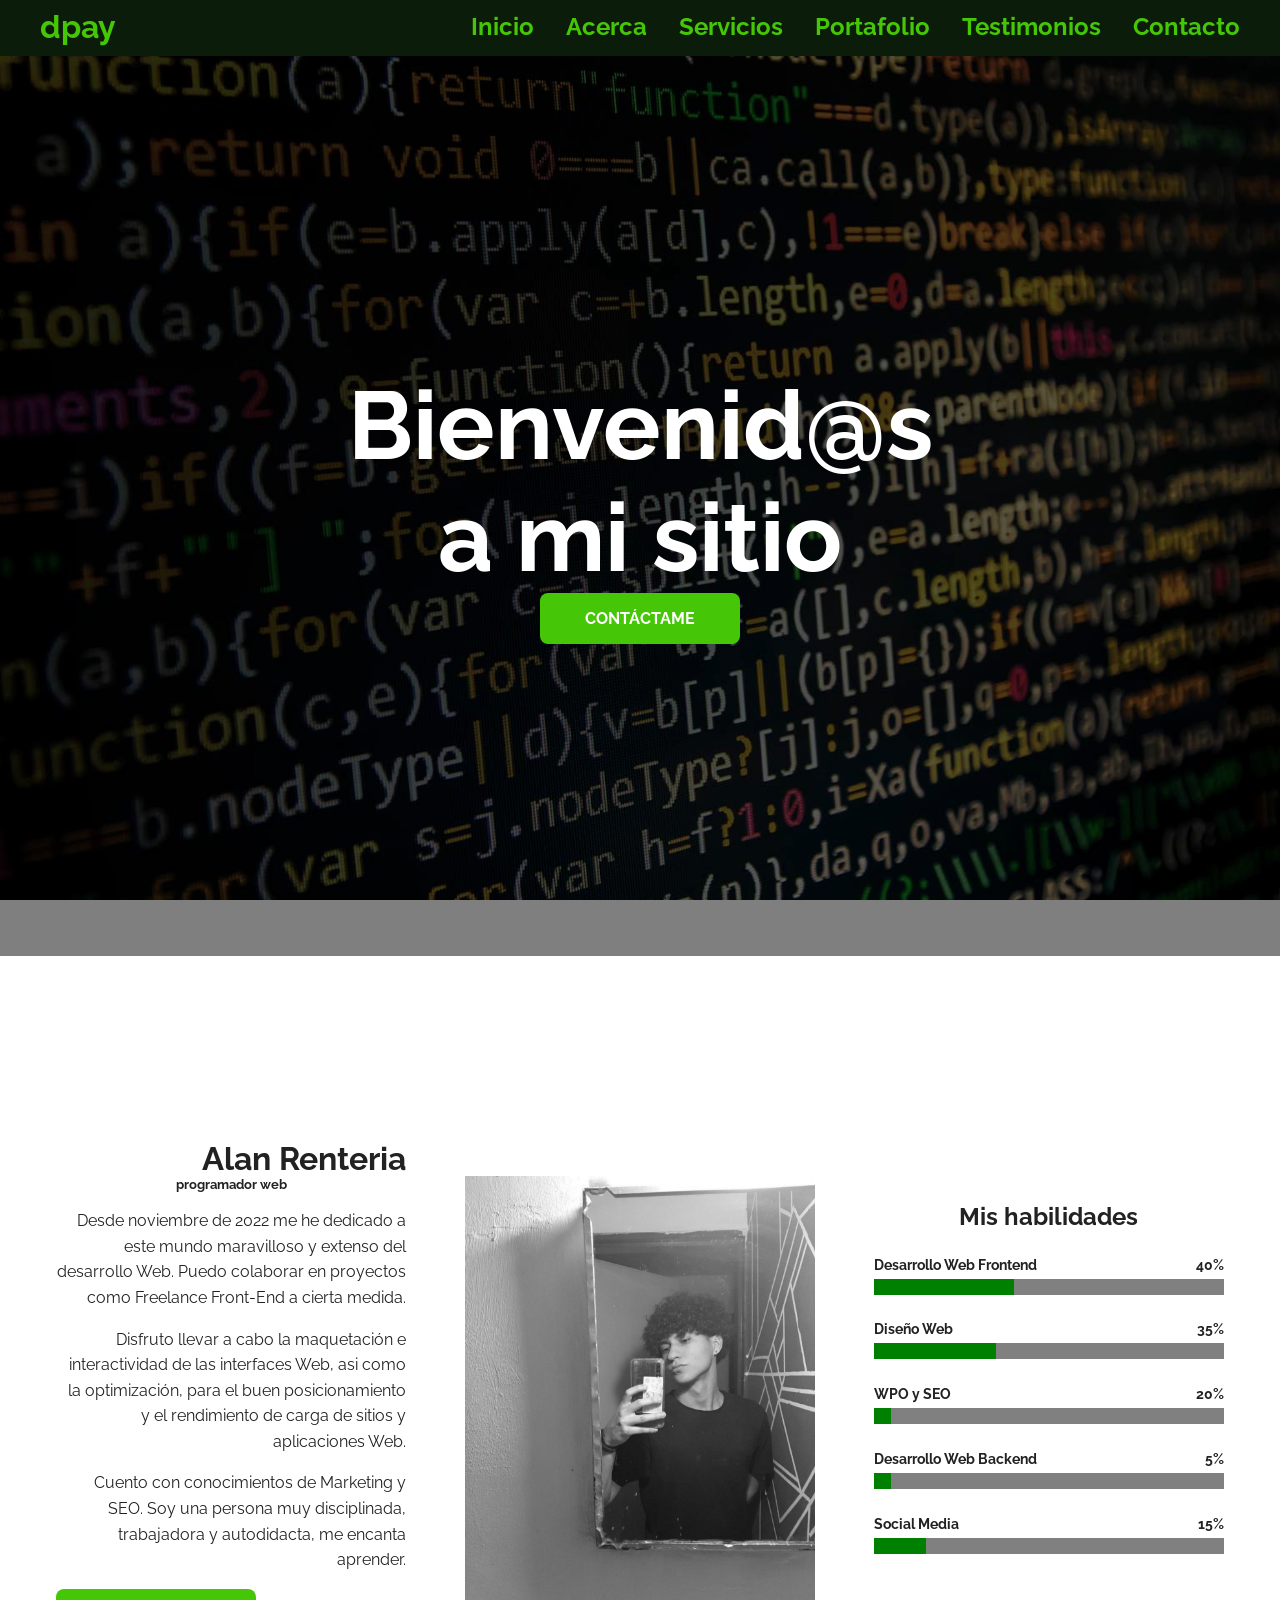
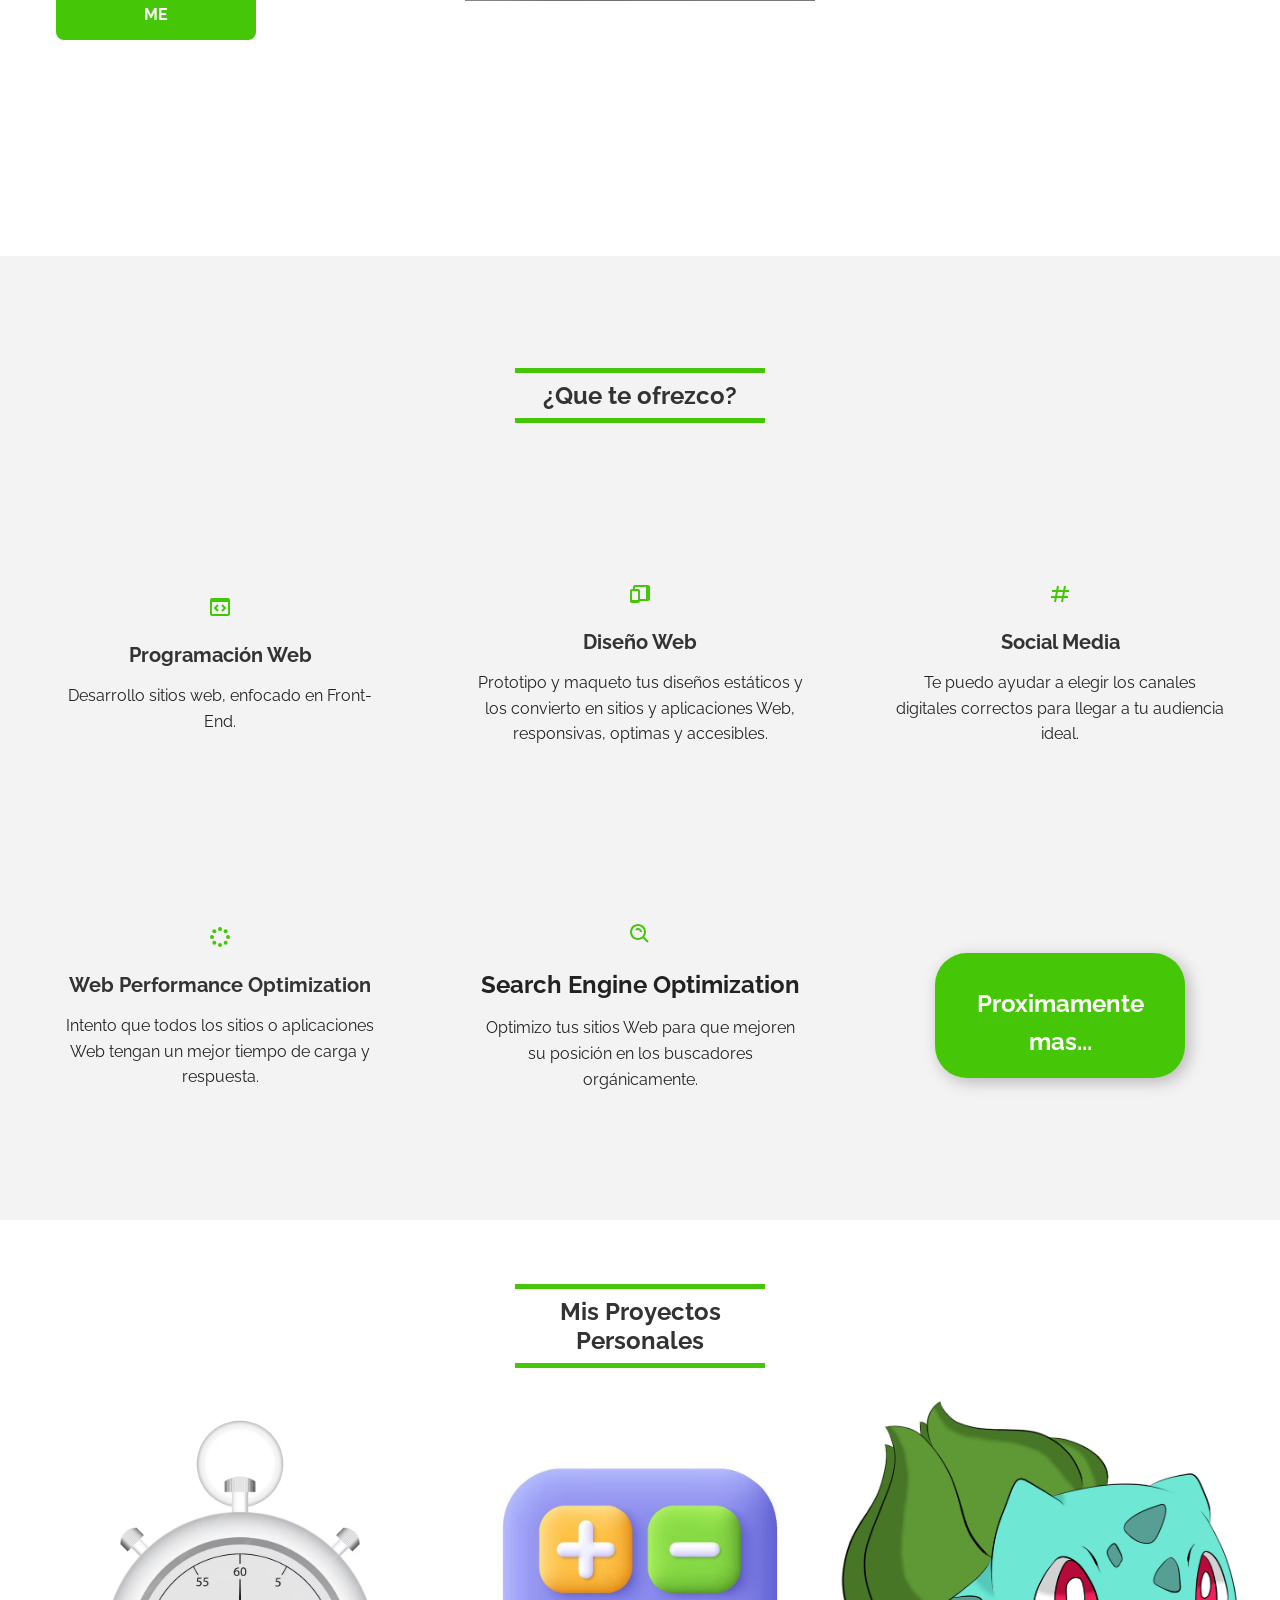
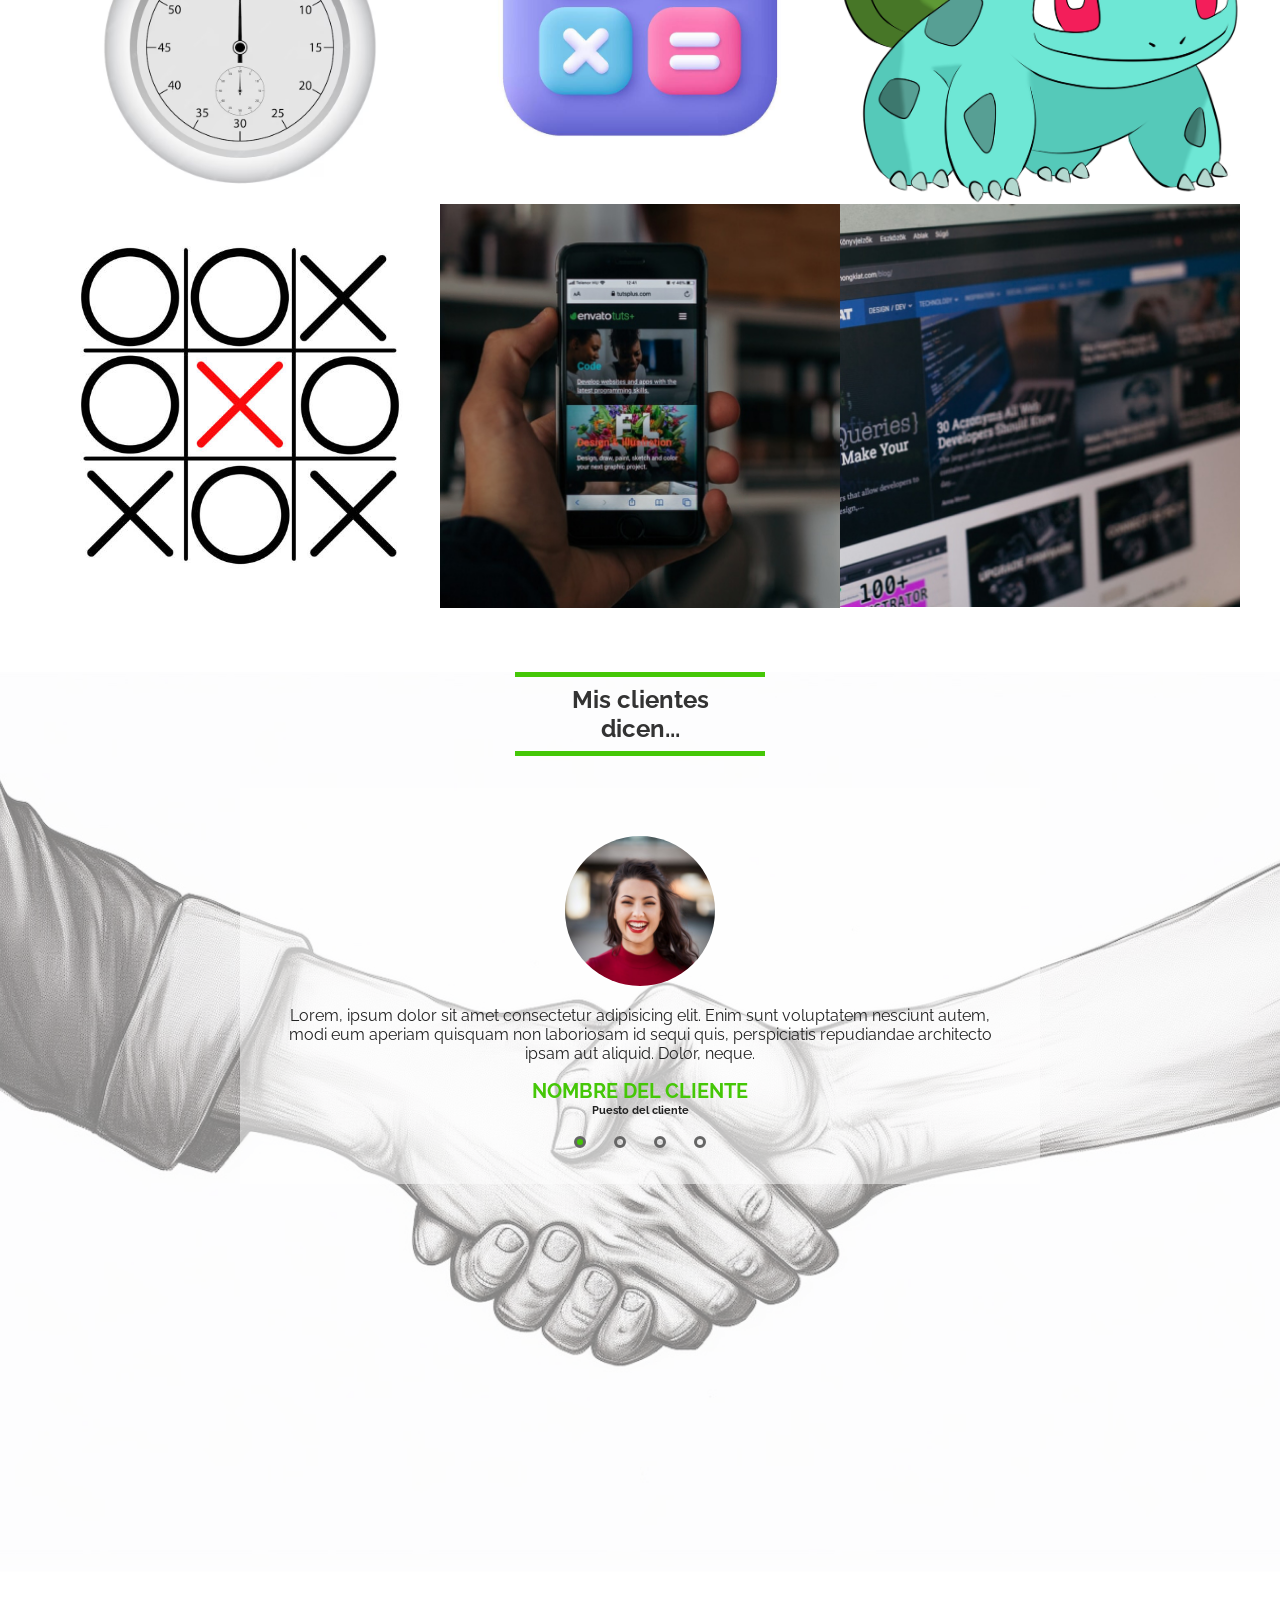
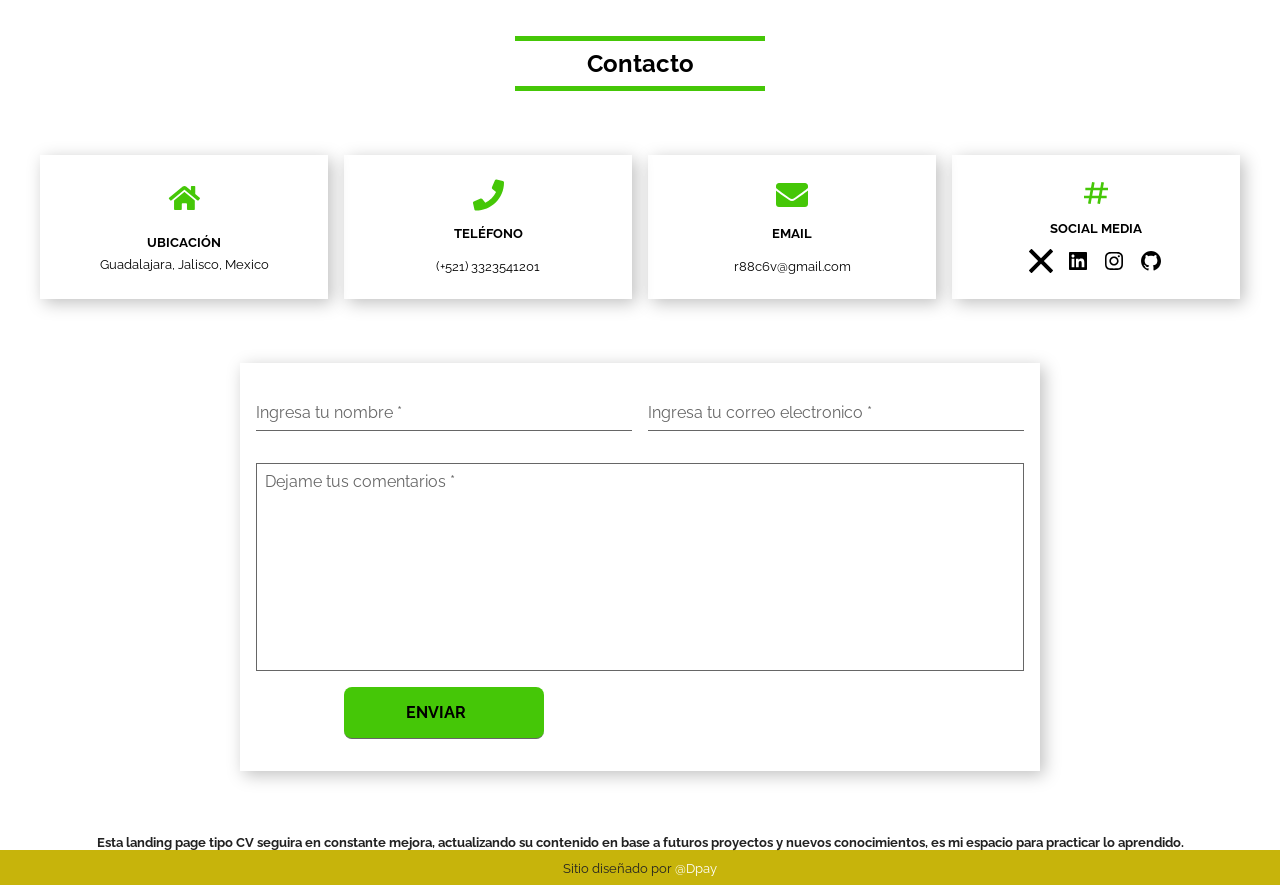
<file: index.html>
<!doctype html>
<html lang="es">
  <head>
    <meta charset="UTF-8" />
    <meta name="viewport" content="width=device-width, initial-scale=1.0" />
    <title>dpay</title>
    <link rel="preconnect" href="https://fonts.googleapis.com" />
    <link rel="preconnect" href="https://fonts.gstatic.com" crossorigin />
    <link
      href="https://fonts.googleapis.com/css2?family=Raleway:ital,wght@0,100..900;1,100..900&display=swap"
      rel="stylesheet"
    />
    <link
      rel="shortcut icon"
      href="assets/icons8-ocr-64.png"
      type="image/x-icon"
    />
    <link rel="stylesheet" href="style.css" />
    <title>Portafolio CV - dpay</title>
    <meta
      name="description"
      content="Hola bienvenid@s a mi portafolio profesional, Alan Renteria, Desarrollador Web"
    />
    <link
      rel="favicon"
      href="https://AlanR45.github.io/grindcode/portfolio-cv/assets/mefav.jpeg"
    />
    <link
      rel="apple-touch-icon"
      href="https://AlanR45.github.io/grindcode/portfolio-cv/assets/mefav.jpeg"
    />
    <meta name="theme-color" content="#45c707" />
    <meta name="twitter:card" content="summary" />
    <meta
      name="twitter:title"
      property="og:title"
      content="Portafolio CV - dpay"
    />
    <meta
      name="twitter:image"
      property="og:image"
      content="https://AlanR45.github.io/grindcode/portfolio-cv/assets/frontend.jpg"
    />
    <meta
      name="twitter:url"
      property="og:url"
      content="https://AlanR45.github.io/grindcode/portfolio-cv"
    />
    <meta
      name="twitter:description"
      property="og:description"
      content="Hola bienvenid@s a mi portafolio profesional, Alan Renteria, Desarrollador Web"
    />
    <meta property="og:type" content="website" />
    <link
      rel="canonical"
      href="https://AlanR45.github.io/grindcode/portfolio-cv"
    />
  </head>
  <body>
    <header class="header">
      <section class="container">
        <div class="logo">
          <a href="index.html">dpay</a>
        </div>
        <button class="menu-btn">
          <svg
            xmlns="http://www.w3.org/2000/svg"
            width="24"
            height="24"
            viewBox="0 0 24 24"
            title="menu"
          >
            <path d="M4 6H20V8H4zM4 11H20V13H4zM4 16H20V18H4z" />
          </svg>
          <svg
            class="none"
            xmlns="http://www.w3.org/2000/svg"
            width="24"
            height="24"
            viewBox="0 0 24 24"
          >
            <path
              d="M16.192 6.344L11.949 10.586 7.707 6.344 6.293 7.758 10.535 12 6.293 16.242 7.707 17.656 11.949 13.414 16.192 17.656 17.606 16.242 13.364 12 17.606 7.758z"
            />
          </svg>
        </button>
        <nav class="menu">
          <a href="#Inicio">Inicio</a>
          <a href="#Acerca">Acerca</a>
          <a href="#Servicios">Servicios</a>
          <a href="#Portafolio">Portafolio</a>
          <a href="#Testimonios">Testimonios</a>
          <a href="#Contacto">Contacto</a>
        </nav>
      </section>
    </header>
    <section class="home" id="Inicio">
      <article
        class="hero-image"
        style="
          --hero-image: url(&quot;assets/coding_banner_desktop_1920x1080.jpg&quot;);
          --hero-attachment: fixed;
        "
      >
        <aside
          class="hero-image-opacity"
          style="--hero-opacity-color: var(--black-alpha-color)"
        >
          <div class="hero-image-content">
            <h2
              class="hero-title"
              style="--hero-color-title: var(--white-color)"
            >
              Bienvenid@s <br />
              a mi sitio
            </h2>
            <a href="#Contacto" class="btn">CONTÁCTAME</a>
          </div>
        </aside>
      </article>
    </section>
    <section class="about section container full-screen" id="Acerca">
      <article class="text-lg-right">
        <aside class="text-center text-lg-right">
          <h1>Alan Renteria</h1>
          <h5>programador web</h5>
        </aside>
        <p>
          Desde noviembre de 2022 me he dedicado a este mundo maravilloso y
          extenso del desarrollo Web. Puedo colaborar en proyectos como
          Freelance Front-End a cierta medida.
        </p>
        <p>
          Disfruto llevar a cabo la maquetación e interactividad de las
          interfaces Web, asi como la optimización, para el buen posicionamiento
          y el rendimiento de carga de sitios y aplicaciones Web.
        </p>
        <p>
          Cuento con conocimientos de Marketing y SEO. Soy una persona muy
          disciplinada, trabajadora y autodidacta, me encanta aprender.
        </p>
        <div class="text-center text-lg-left">
          <a
            class="btn"
            href="https://www.instagram.com/alan__4__"
            target="_blank"
            rel="noopener"
            >ME</a
          >
        </div>
      </article>
      <article>
        <img class="gray-scale" src="assets/me.jpg" alt="Alan Renteria" />
      </article>
      <article>
        <h2 class="text-center">Mis habilidades</h2>
        <div class="progress">
          <p>
            <b>Desarrollo Web Frontend</b>
            <b>40%</b>
          </p>
          <progress value="40" min="0" max="100"></progress>
        </div>
        <div class="progress">
          <p>
            <b>Diseño Web</b>
            <b>35%</b>
          </p>
          <progress value="35" min="0" max="100"></progress>
        </div>
        <div class="progress">
          <p>
            <b>WPO y SEO</b>
            <b>20%</b>
          </p>
          <progress value="5" min="0" max="100"></progress>
        </div>
        <div class="progress">
          <p>
            <b>Desarrollo Web Backend</b>
            <b>5%</b>
          </p>
          <progress value="5" min="0" max="100"></progress>
        </div>
        <div class="progress">
          <p>
            <b>Social Media</b>
            <b>15%</b>
          </p>
          <progress value="15" min="0" max="100"></progress>
        </div>
      </article>
    </section>
    <section class="services section bg-gray-light" id="Servicios">
      <div class="container full-screen">
        <h2 class="section-title">¿Que te ofrezco?</h2>
        <article class="card-service">
          <svg
            xmlns="http://www.w3.org/2000/svg"
            width="24"
            height="24"
            viewBox="0 0 24 24"
          >
            <path
              d="M20,3H4C2.897,3,2,3.897,2,5v14c0,1.103,0.897,2,2,2h16c1.103,0,2-0.897,2-2V5C22,3.897,21.103,3,20,3z M4,19V7h16 l0.002,12H4z"
            />
            <path
              d="M9.293 9.293L5.586 13 9.293 16.707 10.707 15.293 8.414 13 10.707 10.707zM14.707 9.293L13.293 10.707 15.586 13 13.293 15.293 14.707 16.707 18.414 13z"
            />
          </svg>
          <h3>Programación Web</h3>
          <p>Desarrollo sitios web, enfocado en Front-End.</p>
        </article>
        <article class="card-service">
          <svg
            xmlns="http://www.w3.org/2000/svg"
            width="24"
            height="24"
            viewBox="0 0 24 24"
          >
            <path
              d="M20,3H7C5.897,3,5,3.897,5,5v2H4C2.897,7,2,7.897,2,9v10c0,1.103,0.897,2,2,2h6c1.103,0,2-0.897,2-2h8c1.103,0,2-0.897,2-2 V5C22,3.897,21.103,3,20,3z M6,9h4l-0.003,9H4V9H6z M12,17V9c0-1.103-0.897-2-2-2H7V5h11v12H12z"
            />
          </svg>
          <h3>Diseño Web</h3>
          <p>
            Prototipo y maqueto tus diseños estáticos y los convierto en sitios
            y aplicaciones Web, responsivas, optimas y accesibles.
          </p>
        </article>
        <article class="card-service">
          <svg
            xmlns="http://www.w3.org/2000/svg"
            width="24"
            height="24"
            viewBox="0 0 24 24"
          >
            <path
              d="M16.018,3.815L15.232,8h-4.966l0.716-3.815L9.018,3.815L8.232,8H4v2h3.857l-0.751,4H3v2h3.731l-0.714,3.805l1.965,0.369 L8.766,16h4.966l-0.714,3.805l1.965,0.369L15.766,16H20v-2h-3.859l0.751-4H21V8h-3.733l0.716-3.815L16.018,3.815z M14.106,14H9.141 l0.751-4h4.966L14.106,14z"
            />
          </svg>
          <h3>Social Media</h3>
          <p>
            Te puedo ayudar a elegir los canales digitales correctos para llegar
            a tu audiencia ideal.
          </p>
        </article>
        <article class="card-service">
          <svg
            xmlns="http://www.w3.org/2000/svg"
            width="24"
            height="24"
            viewBox="0 0 24 24"
          >
            <circle cx="12" cy="20" r="2" />
            <circle cx="12" cy="4" r="2" />
            <circle cx="6.343" cy="17.657" r="2" />
            <circle cx="17.657" cy="6.343" r="2" />
            <circle cx="4" cy="12" r="2.001" />
            <circle cx="20" cy="12" r="2" />
            <circle cx="6.343" cy="6.344" r="2" />
            <circle cx="17.657" cy="17.658" r="2" />
          </svg>
          <h3>Web Performance Optimization</h3>
          <p>
            Intento que todos los sitios o aplicaciones Web tengan un mejor
            tiempo de carga y respuesta.
          </p>
        </article>
        <article class="card-service">
          <svg
            xmlns="http://www.w3.org/2000/svg"
            width="24"
            height="24"
            viewBox="0 0 24 24"
          >
            <path
              d="M10,18c1.846,0,3.543-0.635,4.897-1.688l4.396,4.396l1.414-1.414l-4.396-4.396C17.365,13.543,18,11.846,18,10 c0-4.411-3.589-8-8-8s-8,3.589-8,8S5.589,18,10,18z M10,4c3.309,0,6,2.691,6,6s-2.691,6-6,6s-6-2.691-6-6S6.691,4,10,4z"
            />
            <path
              d="M11.412,8.586C11.791,8.966,12,9.468,12,10h2c0-1.065-0.416-2.069-1.174-2.828c-1.514-1.512-4.139-1.512-5.652,0 l1.412,1.416C9.346,7.83,10.656,7.832,11.412,8.586z"
            />
          </svg>
          <h2>Search Engine Optimization</h2>
          <p>
            Optimizo tus sitios Web para que mejoren su posición en los
            buscadores orgánicamente.
          </p>
        </article>
        <div class="more box-shadow-1">
          <p class="more-text">Proximamente mas...</p>
        </div>
      </div>
    </section>
    <section class="portfolio section" id="Portafolio">
      <div class="container">
        <h2 class="section-title">Mis Proyectos Personales</h2>
        <a href="#trabajo-1" class="portfolio-card">
          <img src="assets/timer2.avif" alt="Trabajo 1" />
          <aside class="portfolio-card-info">
            <div>
              <h3>Pomodoro Timer</h3>
              <p>
                Pomodoro timer para gestion del tiempo desarrollado con React.
              </p>
            </div>
          </aside>
        </a>
        <a href="#trabajo-2" class="portfolio-card">
          <img src="assets/calculadora-js.jpg" alt="Trabajo 2" />
          <aside class="portfolio-card-info">
            <div>
              <h3>Calcualdora</h3>
              <p>
                Calcualdora web desarrollada con React para operaciones
                aritmeticas basicas.
              </p>
            </div>
          </aside>
        </a>
        <a href="#trabajo-3" class="portfolio-card">
          <img src="assets/pokedex.png" alt="Trabajo 3" />
          <aside class="portfolio-card-info">
            <div>
              <h3>Pokedex</h3>
              <p>
                Pokedex web desarrollada con JavaScript consumiendo y
                visualizando datos de una API externa.
              </p>
            </div>
          </aside>
        </a>
        <a href="#trabajo-4" class="portfolio-card">
          <img src="assets/tictactoe2.jpg" alt="Trabajo 4" />
          <aside class="portfolio-card-info">
            <div>
              <h3>Tic Tac Toe</h3>
              <p>Juego de tres en raya desarrollado con JavaScript.</p>
            </div>
          </aside>
        </a>
        <a href="#trabajo-5" class="portfolio-card">
          <img src="assets/portfolio-5.jpg" alt="Trabajo 5" />
          <aside class="portfolio-card-info">
            <div>
              <h3>Proyecto 5</h3>
              <p>
                Lorem ipsum, dolor sit amet consectetur adipisicing elit.
                Officiis perspiciatis, quas amet, accusamus mollitia consequatur
                tempora dicta perferendis optio eos vitae nisi molestias! Nulla
                eveniet voluptas non, et earum neque.
              </p>
            </div>
          </aside>
        </a>
        <a href="#trabajo-6" class="portfolio-card">
          <img src="assets/portfolio-6.jpg" alt="Trabajo 6" />
          <aside class="portfolio-card-info">
            <div>
              <h3>Proyecto 6</h3>
              <p>
                Lorem ipsum, dolor sit amet consectetur adipisicing elit.
                Officiis perspiciatis, quas amet, accusamus mollitia consequatur
                tempora dicta perferendis optio eos vitae nisi molestias! Nulla
                eveniet voluptas non, et earum neque.
              </p>
            </div>
          </aside>
        </a>
      </div>
    </section>
    <article class="modal" id="trabajo-1">
      <div class="modal-content">
        <a href="#close" class="modal-close">
          <svg
            xmlns="http://www.w3.org/2000/svg"
            width="24"
            height="24"
            viewBox="0 0 24 24"
          >
            <path
              d="M12,2C6.486,2,2,6.486,2,12s4.486,10,10,10s10-4.486,10-10S17.514,2,12,2z M16.207,14.793l-1.414,1.414L12,13.414 l-2.793,2.793l-1.414-1.414L10.586,12L7.793,9.207l1.414-1.414L12,10.586l2.793-2.793l1.414,1.414L13.414,12L16.207,14.793z"
            />
          </svg>
        </a>
        <div class="modal-portfolio">
          <article class="portfolio-modal">
            <div class="portfolio-info">
              <h3>Pomodoro Timer</h3>
              <p>
                Aplicación web desarrollada en React que implementa la técnica
                Pomodoro para la gestión del tiempo. Permite iniciar, pausar y
                reiniciar temporizadores de trabajo y descanso, manejando
                estados y lógica de tiempo de forma dinámica.
              </p>
              <aside class="portfolio-details">
                <small><h4>Tegnologias:</h4></small>
                <small>HTML, CSS, JS, React JS.</small>
                <small><b>ENLACES:</b></small>
                <small
                  ><a
                    href="https://alanr45.github.io/pomodoro-timer/"
                    target="_blank"
                    rel="noopener"
                    >Demo</a
                  ></small
                >
                <br />
                <small
                  ><a
                    href="https://github.com/AlanR45/pomodoro-timer"
                    target="_blank"
                    rel="noopener"
                    >Codigo</a
                  ></small
                >
              </aside>
            </div>
          </article>
        </div>
      </div>
    </article>
    <article class="modal" id="trabajo-2">
      <div class="modal-content">
        <a href="#close" class="modal-close">
          <svg
            xmlns="http://www.w3.org/2000/svg"
            width="24"
            height="24"
            viewBox="0 0 24 24"
          >
            <path
              d="M12,2C6.486,2,2,6.486,2,12s4.486,10,10,10s10-4.486,10-10S17.514,2,12,2z M16.207,14.793l-1.414,1.414L12,13.414 l-2.793,2.793l-1.414-1.414L10.586,12L7.793,9.207l1.414-1.414L12,10.586l2.793-2.793l1.414,1.414L13.414,12L16.207,14.793z"
            />
          </svg>
        </a>
        <div class="modal-portfolio">
          <article class="portfolio-modal">
            <div class="portfolio-info">
              <h3>Calculadora JS</h3>
              <p>
                Calculadora web desarrollada con React que permite realizar
                operaciones aritméticas básicas mediante una interfaz
                interactiva, gestionando el estado y la lógica de cálculo de
                forma dinámica.
              </p>
              <aside class="portfolio-details">
                <small><h4>Tegnologias:</h4></small>
                <small>HTML, CSS, JS, React JS.</small>
                <small><b>ENLACES:</b></small>
                <small
                  ><a
                    href="https://alanr45.github.io/js-calculator/"
                    target="_blank"
                    rel="noopener"
                    >Demo</a
                  ></small
                >
                <br />
                <small
                  ><a
                    href="https://github.com/AlanR45/js-calculator"
                    target="_blank"
                    rel="noopener"
                    >Codigo</a
                  ></small
                >
              </aside>
            </div>
          </article>
        </div>
      </div>
    </article>
    <article class="modal" id="trabajo-3">
      <div class="modal-content">
        <a href="#close" class="modal-close">
          <svg
            xmlns="http://www.w3.org/2000/svg"
            width="24"
            height="24"
            viewBox="0 0 24 24"
          >
            <path
              d="M12,2C6.486,2,2,6.486,2,12s4.486,10,10,10s10-4.486,10-10S17.514,2,12,2z M16.207,14.793l-1.414,1.414L12,13.414 l-2.793,2.793l-1.414-1.414L10.586,12L7.793,9.207l1.414-1.414L12,10.586l2.793-2.793l1.414,1.414L13.414,12L16.207,14.793z"
            />
          </svg>
        </a>
        <div class="modal-portfolio">
          <article class="portfolio-modal">
            <div class="portfolio-info">
              <h3>Pokedex</h3>
              <p>
                Aplicación web que consume una API externa (Pokeapi) para
                mostrar información de Pokémon de forma dinámica, permitiendo
                consultar y visualizar datos mediante una interfaz interactiva.
              </p>
              <aside class="portfolio-details">
                <small><h4>Tegnologias:</h4></small>
                <small>HTML, CSS, JS, API</small>
                <small><b>ENLACES:</b></small>
                <small
                  ><a
                    href="https://alanr45.github.io/pokedex/"
                    target="_blank"
                    rel="noopener"
                    >Demo</a
                  ></small
                >
                <br />
                <small
                  ><a
                    href="https://github.com/AlanR45/pokedex"
                    target="_blank"
                    rel="noopener"
                    >Codigo</a
                  ></small
                >
              </aside>
            </div>
          </article>
        </div>
      </div>
    </article>
    <article class="modal" id="trabajo-4">
      <div class="modal-content">
        <a href="#close" class="modal-close">
          <svg
            xmlns="http://www.w3.org/2000/svg"
            width="24"
            height="24"
            viewBox="0 0 24 24"
          >
            <path
              d="M12,2C6.486,2,2,6.486,2,12s4.486,10,10,10s10-4.486,10-10S17.514,2,12,2z M16.207,14.793l-1.414,1.414L12,13.414 l-2.793,2.793l-1.414-1.414L10.586,12L7.793,9.207l1.414-1.414L12,10.586l2.793-2.793l1.414,1.414L13.414,12L16.207,14.793z"
            />
          </svg>
        </a>
        <div class="modal-portfolio">
          <article class="portfolio-modal">
            <div class="portfolio-info">
              <h3>Tic Tac Toe</h3>
              <p>
                Juego web de tres en raya (Tic Tac Toe) desarrollado con
                JavaScript, que permite a dos jugadores interactuar mediante una
                interfaz sencilla y funcional.
              </p>
              <aside class="portfolio-details">
                <small><h4>Tegnologias:</h4></small>
                <small>HTML, CSS, JS</small>
                <small><b>ENLACES:</b></small>
                <small
                  ><a
                    href="https://alanr45.github.io/Tic-Tac-Toe/"
                    target="_blank"
                    rel="noopener"
                    >Demo</a
                  ></small
                >
                <br />
                <small
                  ><a
                    href="https://github.com/AlanR45/Tic-Tac-Toe"
                    target="_blank"
                    rel="noopener"
                    >Codigo</a
                  ></small
                >
              </aside>
            </div>
          </article>
        </div>
      </div>
    </article>
    <article class="modal" id="trabajo-5">
      <div class="modal-content">
        <a href="#close" class="modal-close">
          <svg
            xmlns="http://www.w3.org/2000/svg"
            width="24"
            height="24"
            viewBox="0 0 24 24"
          >
            <path
              d="M12,2C6.486,2,2,6.486,2,12s4.486,10,10,10s10-4.486,10-10S17.514,2,12,2z M16.207,14.793l-1.414,1.414L12,13.414 l-2.793,2.793l-1.414-1.414L10.586,12L7.793,9.207l1.414-1.414L12,10.586l2.793-2.793l1.414,1.414L13.414,12L16.207,14.793z"
            />
          </svg>
        </a>
        <div class="modal-portfolio">
          <article class="portfolio-modal">
            <img src="assets/portfolio-5.jpg" alt="trabajo-5" />
            <div class="portfolio-info">
              <h3>Nombre del proyecto</h3>
              <p>
                Lorem ipsum dolor sit amet consectetur adipisicing elit.
                Veritatis amet ullam alias sunt nobis vero dolores consectetur
                dignissimos a, modi quisquam qui esse autem assumenda officia
                est, exercitationem in atque?
              </p>
              <aside class="portfolio-details">
                <h4>Proximamente mas...</h4>
              </aside>
            </div>
          </article>
        </div>
      </div>
    </article>
    <article class="modal" id="trabajo-6">
      <div class="modal-content">
        <a href="#close" class="modal-close">
          <svg
            xmlns="http://www.w3.org/2000/svg"
            width="24"
            height="24"
            viewBox="0 0 24 24"
          >
            <path
              d="M12,2C6.486,2,2,6.486,2,12s4.486,10,10,10s10-4.486,10-10S17.514,2,12,2z M16.207,14.793l-1.414,1.414L12,13.414 l-2.793,2.793l-1.414-1.414L10.586,12L7.793,9.207l1.414-1.414L12,10.586l2.793-2.793l1.414,1.414L13.414,12L16.207,14.793z"
            />
          </svg>
        </a>
        <div class="modal-portfolio">
          <article class="portfolio-modal">
            <img src="assets/portfolio-6.jpg" alt="trabajo-6" />
            <div class="portfolio-info">
              <h3>Nombre del proyecto</h3>
              <p>
                Lorem ipsum dolor sit amet consectetur adipisicing elit.
                Veritatis amet ullam alias sunt nobis vero dolores consectetur
                dignissimos a, modi quisquam qui esse autem assumenda officia
                est, exercitationem in atque?
              </p>
              <aside class="portfolio-details">
                <h4>Proximamente mas...</h4>
              </aside>
            </div>
          </article>
        </div>
      </div>
    </article>
    <section class="testimonials" id="Testimonios">
      <article
        class="hero-image"
        style="
          --hero-image: url(&quot;assets/Handshake.jpg&quot;);
          --hero-attachment: scroll;
        "
      >
        <aside
          class="hero-image-opacity-2"
          style="--hero-opacity-color: var(--white-alpha-color)"
        >
          <div class="hero-image-content">
            <div class="container">
              <h2 class="section-title">Mis clientes dicen...</h2>
              <article
                class="carousel"
                style="--carousel-bg-color: var(--white-alpha-color)"
              >
                <input type="radio" name="slide" id="slide-1" checked />
                <input type="radio" name="slide" id="slide-2" />
                <input type="radio" name="slide" id="slide-3" />
                <input type="radio" name="slide" id="slide-4" />

                <ul class="slides">
                  <li class="slide">
                    <img
                      src="assets/customer-1.jpg"
                      alt="Cliente 1"
                      class="avatar"
                    />
                    <blockquote>
                      Lorem, ipsum dolor sit amet consectetur adipisicing elit.
                      Enim sunt voluptatem nesciunt autem, modi eum aperiam
                      quisquam non laboriosam id sequi quis, perspiciatis
                      repudiandae architecto ipsam aut aliquid. Dolor, neque.
                    </blockquote>
                    <h3 class="text-first-color">NOMBRE DEL CLIENTE</h3>
                    <h6>Puesto del cliente</h6>
                  </li>
                  <li class="slide">
                    <img
                      src="assets/customer-2.jpg"
                      alt="Cliente 2"
                      class="avatar"
                    />
                    <blockquote>
                      Lorem, ipsum dolor sit amet consectetur adipisicing elit.
                      Enim sunt voluptatem nesciunt autem, modi eum aperiam
                      quisquam non laboriosam id sequi quis, perspiciatis
                      repudiandae architecto ipsam aut aliquid. Dolor, neque.
                    </blockquote>
                    <h3 class="text-first-color">NOMBRE DEL CLIENTE</h3>
                    <h6>Puesto del cliente</h6>
                  </li>
                  <li class="slide">
                    <img
                      src="assets/customer-1.jpg"
                      alt="Cliente 1"
                      class="avatar"
                    />
                    <blockquote>
                      Lorem, ipsum dolor sit amet consectetur adipisicing elit.
                      Enim sunt voluptatem nesciunt autem, modi eum aperiam
                      quisquam non laboriosam id sequi quis, perspiciatis
                      repudiandae architecto ipsam aut aliquid. Dolor, neque.
                    </blockquote>
                    <h3 class="text-first-color">NOMBRE DEL CLIENTE</h3>
                    <h6>Puesto del cliente</h6>
                  </li>
                  <li class="slide">
                    <img
                      src="assets/customer-2.jpg"
                      alt="Cliente 2"
                      class="avatar"
                    />
                    <blockquote>
                      Lorem, ipsum dolor sit amet consectetur adipisicing elit.
                      Enim sunt voluptatem nesciunt autem, modi eum aperiam
                      quisquam non laboriosam id sequi quis, perspiciatis
                      repudiandae architecto ipsam aut aliquid. Dolor, neque.
                    </blockquote>
                    <h3 class="text-first-color">NOMBRE DEL CLIENTE</h3>
                    <h6>Puesto del cliente</h6>
                  </li>
                </ul>
                <aside class="slides-nav">
                  <label for="slide-1" id="dot-1"></label>
                  <label for="slide-2" id="dot-2"></label>
                  <label for="slide-3" id="dot-3"></label>
                  <label for="slide-4" id="dot-4"></label>
                </aside>
              </article>
            </div>
          </div>
        </aside>
      </article>
    </section>
    <section class="contact section" id="Contacto">
      <div class="container">
        <h2 class="section-title">Contacto</h2>
        <article class="contact-cards">
          <aside class="contact-card box-shadow-1">
            <svg
              width="37"
              height="28"
              viewBox="0 0 37 28"
              fill="none"
              xmlns="http://www.w3.org/2000/svg"
            >
              <path
                d="M18.5 7.3125L7 16.8125V27C7 27.5625 7.4375 28 8 28H15C15.5 28 15.9375 27.5625 15.9375 27V21C15.9375 20.5 16.4375 20 16.9375 20H20.9375C21.5 20 21.9375 20.5 21.9375 21V27C21.9375 27.5625 22.4375 28 22.9375 28H30C30.5 28 31 27.5625 31 27V16.75L19.4375 7.3125C19.3125 7.1875 19.125 7.125 19 7.125C18.8125 7.125 18.625 7.1875 18.5 7.3125ZM36.6875 13.75L31.5 9.4375V0.8125C31.5 0.375 31.125 0.0625 30.75 0.0625H27.25C26.8125 0.0625 26.5 0.375 26.5 0.8125V5.3125L20.875 0.6875C20.375 0.3125 19.6875 0.0625 19 0.0625C18.25 0.0625 17.5625 0.3125 17.0625 0.6875L1.25 13.75C1.0625 13.875 0.9375 14.125 0.9375 14.3125C0.9375 14.5 1.0625 14.6875 1.125 14.8125L2.75 16.75C2.875 16.9375 3.0625 17 3.3125 17C3.5 17 3.6875 16.9375 3.8125 16.8125L18.5 4.75C18.625 4.625 18.8125 4.5625 19 4.5625C19.125 4.5625 19.3125 4.625 19.4375 4.75L34.125 16.8125C34.25 16.9375 34.4375 17 34.625 17C34.875 17 35.0625 16.9375 35.1875 16.75L36.8125 14.8125C36.9375 14.6875 37 14.5 37 14.3125C37 14.125 36.875 13.875 36.6875 13.75Z"
              />
            </svg>
            <h5>UBICACIÓN</h5>
            <small>Guadalajara, Jalisco, Mexico</small>
          </aside>
          <aside class="contact-card box-shadow-1">
            <svg
              width="33"
              height="32"
              viewBox="0 0 33 32"
              fill="none"
              xmlns="http://www.w3.org/2000/svg"
            >
              <path
                d="M31.8125 1.5625L25.3125 0.0625C24.625 -0.125 23.875 0.25 23.5625 0.9375L20.5625 7.9375C20.3125 8.5625 20.5 9.25 21 9.6875L24.8125 12.8125C22.5625 17.5625 18.625 21.5625 13.75 23.875L10.625 20.0625C10.1875 19.5625 9.5 19.375 8.875 19.625L1.875 22.625C1.1875 22.9375 0.875 23.6875 1 24.375L2.5 30.875C2.6875 31.5625 3.25 32 4 32C20 32 33 19.0625 33 3C33 2.3125 32.5 1.75 31.8125 1.5625Z"
              />
            </svg>
            <h5>TELÉFONO</h5>
            <a href="tel:3323541201"><small>(+521) 3323541201</small></a>
          </aside>
          <aside class="contact-card box-shadow-1">
            <svg
              width="32"
              height="24"
              viewBox="0 0 32 24"
              fill="none"
              xmlns="http://www.w3.org/2000/svg"
            >
              <path
                d="M31.375 7.9375C29.9375 9.0625 28.125 10.4375 21.75 15.0625C20.5 16 18.1875 18.0625 16 18.0625C13.75 18.0625 11.5 16 10.1875 15.0625C3.8125 10.4375 2 9.0625 0.5625 7.9375C0.3125 7.75 0 7.9375 0 8.25V21C0 22.6875 1.3125 24 3 24H29C30.625 24 32 22.6875 32 21V8.25C32 7.9375 31.625 7.75 31.375 7.9375ZM16 16C17.4375 16.0625 19.5 14.1875 20.5625 13.4375C28.875 7.4375 29.5 6.875 31.375 5.375C31.75 5.125 32 4.6875 32 4.1875V3C32 1.375 30.625 0 29 0H3C1.3125 0 0 1.375 0 3V4.1875C0 4.6875 0.1875 5.125 0.5625 5.375C2.4375 6.875 3.0625 7.4375 11.375 13.4375C12.4375 14.1875 14.5 16.0625 16 16Z"
              />
            </svg>
            <h5>EMAIL</h5>
            <a href="mailto:r88c6v@gmail.com"
              ><small>r88c6v@gmail.com</small></a
            >
          </aside>
          <aside class="contact-card box-shadow-1">
            <svg
              xmlns="http://www.w3.org/2000/svg"
              width="24"
              height="24"
              viewBox="0 0 24 24"
            >
              <path
                d="M16.018,3.815L15.232,8h-4.966l0.716-3.815L9.018,3.815L8.232,8H4v2h3.857l-0.751,4H3v2h3.731l-0.714,3.805l1.965,0.369 L8.766,16h4.966l-0.714,3.805l1.965,0.369L15.766,16H20v-2h-3.859l0.751-4H21V8h-3.733l0.716-3.815L16.018,3.815z M14.106,14H9.141 l0.751-4h4.966L14.106,14z"
              />
            </svg>
            <h5>SOCIAL MEDIA</h5>
            <div class="flex-row social-media">
              <a
                href="https://x.com/AlanRent3ria"
                target="_blank"
                rel="noopener"
                ><svg
                  xmlns="http://www.w3.org/2000/svg"
                  xmlns:xlink="http://www.w3.org/1999/xlink"
                  fill="#000000"
                  height="24px"
                  width="24px"
                  version="1.1"
                  id="Capa_1"
                  viewBox="0 0 460.775 460.775"
                  xml:space="preserve"
                >
                  <path
                    d="M285.08,230.397L456.218,59.27c6.076-6.077,6.076-15.911,0-21.986L423.511,4.565c-2.913-2.911-6.866-4.55-10.992-4.55  c-4.127,0-8.08,1.639-10.993,4.55l-171.138,171.14L59.25,4.565c-2.913-2.911-6.866-4.55-10.993-4.55  c-4.126,0-8.08,1.639-10.992,4.55L4.558,37.284c-6.077,6.075-6.077,15.909,0,21.986l171.138,171.128L4.575,401.505  c-6.074,6.077-6.074,15.911,0,21.986l32.709,32.719c2.911,2.911,6.865,4.55,10.992,4.55c4.127,0,8.08-1.639,10.994-4.55  l171.117-171.12l171.118,171.12c2.913,2.911,6.866,4.55,10.993,4.55c4.128,0,8.081-1.639,10.992-4.55l32.709-32.719  c6.074-6.075,6.074-15.909,0-21.986L285.08,230.397z"
                  />
                </svg>
              </a>
              <a
                href="https://www.linkedin.com/in/alan-renteria-43383b270/"
                target="_blank"
                rel="noopener"
              >
                <svg
                  xmlns="http://www.w3.org/2000/svg"
                  width="24"
                  height="24"
                  viewBox="0 0 24 24"
                >
                  <path
                    d="M20,3H4C3.447,3,3,3.448,3,4v16c0,0.552,0.447,1,1,1h16c0.553,0,1-0.448,1-1V4C21,3.448,20.553,3,20,3z M8.339,18.337H5.667	v-8.59h2.672V18.337z M7.003,8.574c-0.856,0-1.548-0.694-1.548-1.548s0.691-1.548,1.548-1.548c0.854,0,1.548,0.693,1.548,1.548	S7.857,8.574,7.003,8.574z M18.338,18.337h-2.669V14.16c0-0.996-0.018-2.277-1.388-2.277c-1.39,0-1.601,1.086-1.601,2.207v4.248	h-2.667v-8.59h2.56v1.174h0.037c0.355-0.675,1.227-1.387,2.524-1.387c2.704,0,3.203,1.778,3.203,4.092V18.337z"
                  />
                </svg>
              </a>
              <a
                href="https://www.instagram.com/alan__4__"
                target="_blank"
                rel="noopener"
              >
                <svg
                  xmlns="http://www.w3.org/2000/svg"
                  width="24"
                  height="24"
                  viewBox="0 0 24 24"
                >
                  <path
                    d="M11.999,7.377c-2.554,0-4.623,2.07-4.623,4.623c0,2.554,2.069,4.624,4.623,4.624c2.552,0,4.623-2.07,4.623-4.624	C16.622,9.447,14.551,7.377,11.999,7.377L11.999,7.377z M11.999,15.004c-1.659,0-3.004-1.345-3.004-3.003	c0-1.659,1.345-3.003,3.004-3.003s3.002,1.344,3.002,3.003C15.001,13.659,13.658,15.004,11.999,15.004L11.999,15.004z"
                  />
                  <circle cx="16.806" cy="7.207" r="1.078" />
                  <path
                    d="M20.533,6.111c-0.469-1.209-1.424-2.165-2.633-2.632c-0.699-0.263-1.438-0.404-2.186-0.42	c-0.963-0.042-1.268-0.054-3.71-0.054s-2.755,0-3.71,0.054C7.548,3.074,6.809,3.215,6.11,3.479C4.9,3.946,3.945,4.902,3.477,6.111	c-0.263,0.7-0.404,1.438-0.419,2.186c-0.043,0.962-0.056,1.267-0.056,3.71c0,2.442,0,2.753,0.056,3.71	c0.015,0.748,0.156,1.486,0.419,2.187c0.469,1.208,1.424,2.164,2.634,2.632c0.696,0.272,1.435,0.426,2.185,0.45	c0.963,0.042,1.268,0.055,3.71,0.055s2.755,0,3.71-0.055c0.747-0.015,1.486-0.157,2.186-0.419c1.209-0.469,2.164-1.424,2.633-2.633	c0.263-0.7,0.404-1.438,0.419-2.186c0.043-0.962,0.056-1.267,0.056-3.71s0-2.753-0.056-3.71C20.941,7.57,20.801,6.819,20.533,6.111z M19.315,15.643c-0.007,0.576-0.111,1.147-0.311,1.688c-0.305,0.787-0.926,1.409-1.712,1.711c-0.535,0.199-1.099,0.303-1.67,0.311	c-0.95,0.044-1.218,0.055-3.654,0.055c-2.438,0-2.687,0-3.655-0.055c-0.569-0.007-1.135-0.112-1.669-0.311	c-0.789-0.301-1.414-0.923-1.719-1.711c-0.196-0.534-0.302-1.099-0.311-1.669c-0.043-0.95-0.053-1.218-0.053-3.654	c0-2.437,0-2.686,0.053-3.655c0.007-0.576,0.111-1.146,0.311-1.687c0.305-0.789,0.93-1.41,1.719-1.712	c0.534-0.198,1.1-0.303,1.669-0.311c0.951-0.043,1.218-0.055,3.655-0.055c2.437,0,2.687,0,3.654,0.055	c0.571,0.007,1.135,0.112,1.67,0.311c0.786,0.303,1.407,0.925,1.712,1.712c0.196,0.534,0.302,1.099,0.311,1.669	c0.043,0.951,0.054,1.218,0.054,3.655c0,2.436,0,2.698-0.043,3.654H19.315z"
                  />
                </svg>
              </a>
              <a
                href="https://github.com/AlanR45"
                target="_blank"
                rel="noopener"
              >
                <svg
                  xmlns="http://www.w3.org/2000/svg"
                  width="24"
                  height="24"
                  viewBox="0 0 24 24"
                >
                  <path
                    fill-rule="evenodd"
                    clip-rule="evenodd"
                    d="M12.026,2c-5.509,0-9.974,4.465-9.974,9.974c0,4.406,2.857,8.145,6.821,9.465	c0.499,0.09,0.679-0.217,0.679-0.481c0-0.237-0.008-0.865-0.011-1.696c-2.775,0.602-3.361-1.338-3.361-1.338	c-0.452-1.152-1.107-1.459-1.107-1.459c-0.905-0.619,0.069-0.605,0.069-0.605c1.002,0.07,1.527,1.028,1.527,1.028	c0.89,1.524,2.336,1.084,2.902,0.829c0.091-0.645,0.351-1.085,0.635-1.334c-2.214-0.251-4.542-1.107-4.542-4.93	c0-1.087,0.389-1.979,1.024-2.675c-0.101-0.253-0.446-1.268,0.099-2.64c0,0,0.837-0.269,2.742,1.021	c0.798-0.221,1.649-0.332,2.496-0.336c0.849,0.004,1.701,0.115,2.496,0.336c1.906-1.291,2.742-1.021,2.742-1.021	c0.545,1.372,0.203,2.387,0.099,2.64c0.64,0.696,1.024,1.587,1.024,2.675c0,3.833-2.33,4.675-4.552,4.922	c0.355,0.308,0.675,0.916,0.675,1.846c0,1.334-0.012,2.41-0.012,2.737c0,0.267,0.178,0.577,0.687,0.479	C19.146,20.115,22,16.379,22,11.974C22,6.465,17.535,2,12.026,2z"
                  />
                </svg>
              </a>
            </div>
          </aside>
        </article>
        <form action="" class="contact-form box-shadow-1">
          <input
            type="text"
            name="name"
            placeholder="Ingresa tu nombre *"
            title="Solo acepta letras y espacios en blanco"
            pattern="^[A-Za-zÑñÁáÉéÍíÓóÚúÜü\s]+$"
            required
          />
          <input
            type="text"
            name="email"
            placeholder="Ingresa tu correo electronico *"
            title="Solo acepta formatos de correo correctos"
            pattern="^[a-z0-9]+(\.[_a-z0-9]+)*@[a-z0-9-]+(\.[a-z0-9-]+)*(\.[a-z]{2,15})$"
            required
          />
          <textarea
            name="comments"
            cols="50"
            rows="10"
            placeholder="Dejame tus comentarios *"
            required
          ></textarea>
          <div class="contact-form-loader text-center none">
            <img src="assets/loader.svg" alt="Enviando..." />
          </div>
          <input class="btn" type="submit" value="ENVIAR" />
        </form>
        <article class="modal" id="gracias">
          <div class="modal-content">
            <article class="contact-form-response">
              <h3>
                ¡Muchas gracias!
                <br />
                Por tus comentarios
              </h3>
              <svg
                xmlns="http://www.w3.org/2000/svg"
                width="24"
                height="24"
                viewBox="0 0 24 24"
              >
                <path d="M12,18c4,0,5-4,5-4H7C7,14,8,18,12,18z" />
                <path
                  d="M12,2C6.486,2,2,6.486,2,12c0,5.514,4.486,10,10,10s10-4.486,10-10C22,6.486,17.514,2,12,2z M12,20c-4.411,0-8-3.589-8-8 s3.589-8,8-8s8,3.589,8,8S16.411,20,12,20z"
                />
                <path
                  d="M13 12l2 .012C15.012 11.55 15.194 11 16 11s.988.55 1 1h2c0-1.206-.799-3-3-3S13 10.794 13 12zM8 11c.806 0 .988.55 1 1h2c0-1.206-.799-3-3-3s-3 1.794-3 3l2 .012C7.012 11.55 7.194 11 8 11z"
                />
              </svg>
            </article>
          </div>
        </article>
      </div>
    </section>
    <h5>
      Esta landing page tipo CV seguira en constante mejora, actualizando su
      contenido en base a futuros proyectos y nuevos conocimientos, es mi
      espacio para practicar lo aprendido.
    </h5>
    <footer>
      <small>
        Sitio diseñado por
        <a
          href="https://www.instagram.com/alan__4__"
          target="_blank"
          rel="noopener"
          >@Dpay</a
        >
      </small>
    </footer>
    <script src="script.js"></script>
  </body>
</html>
</file>
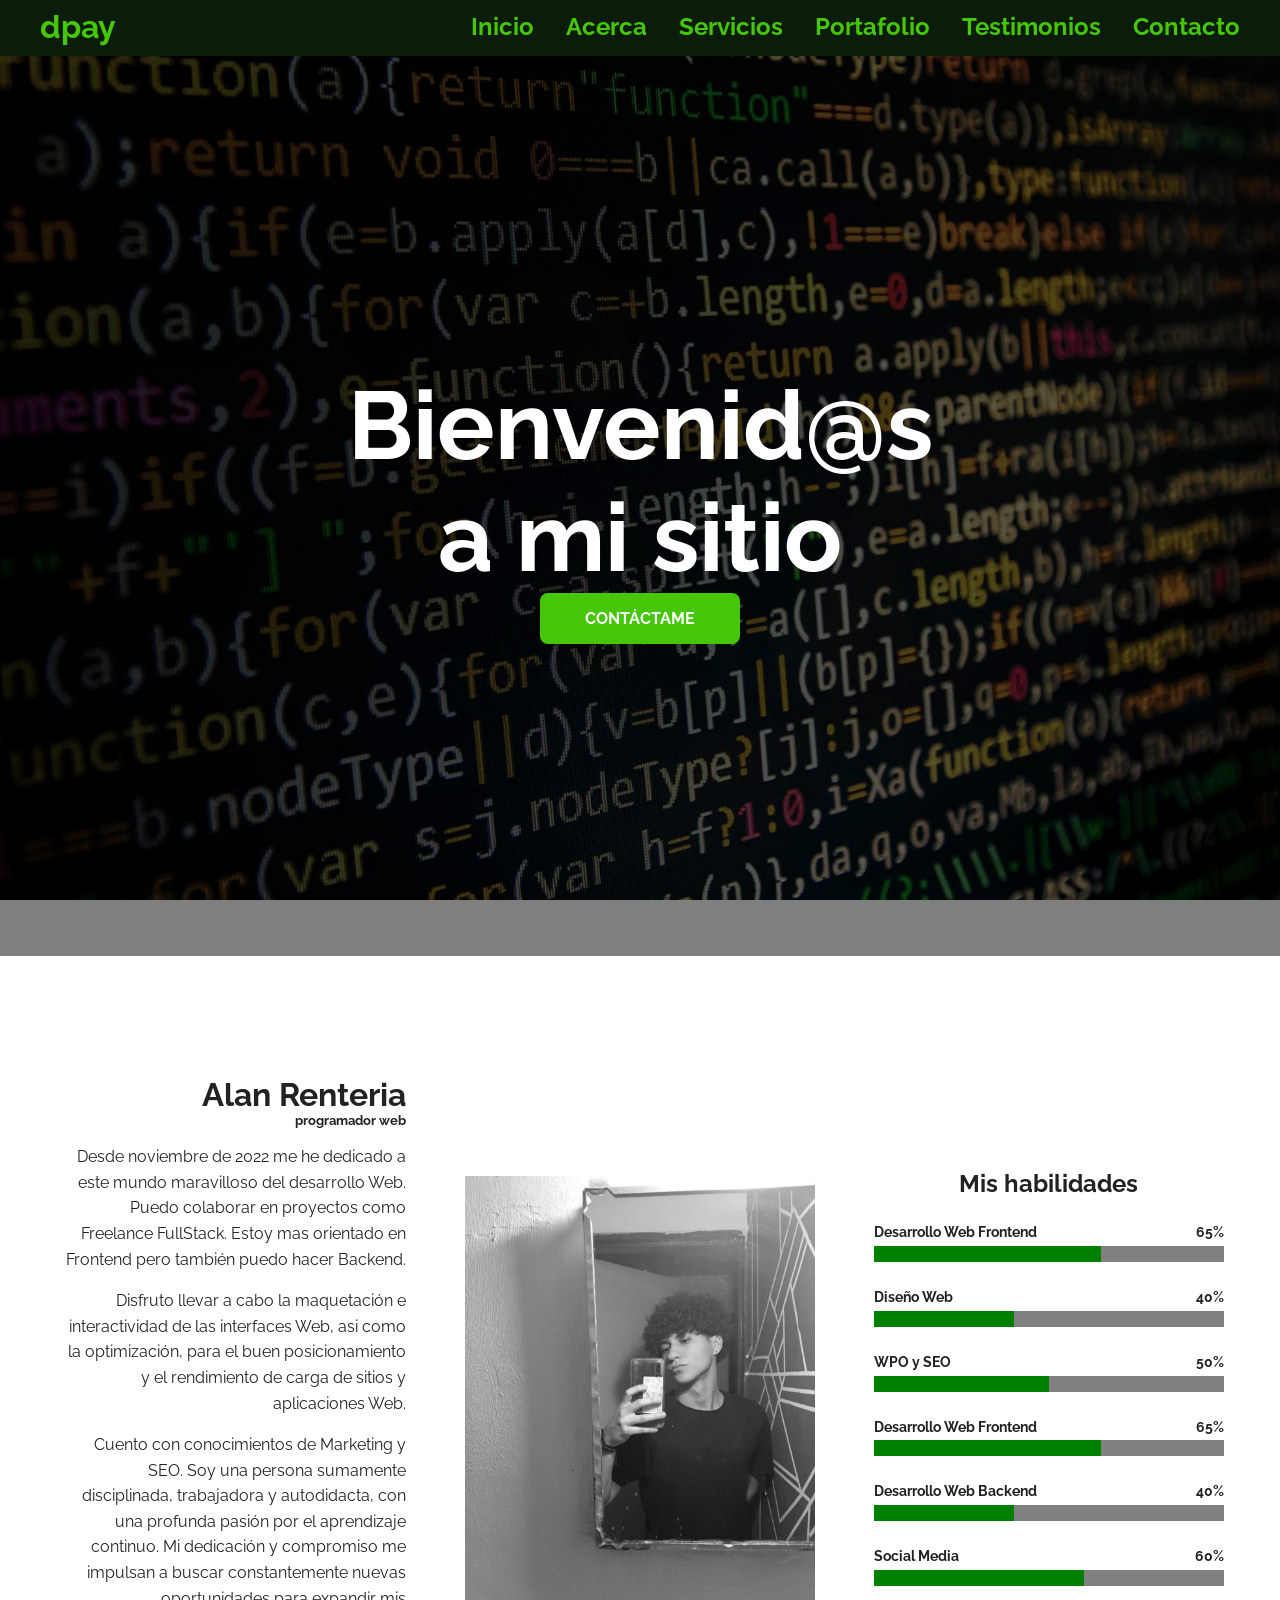
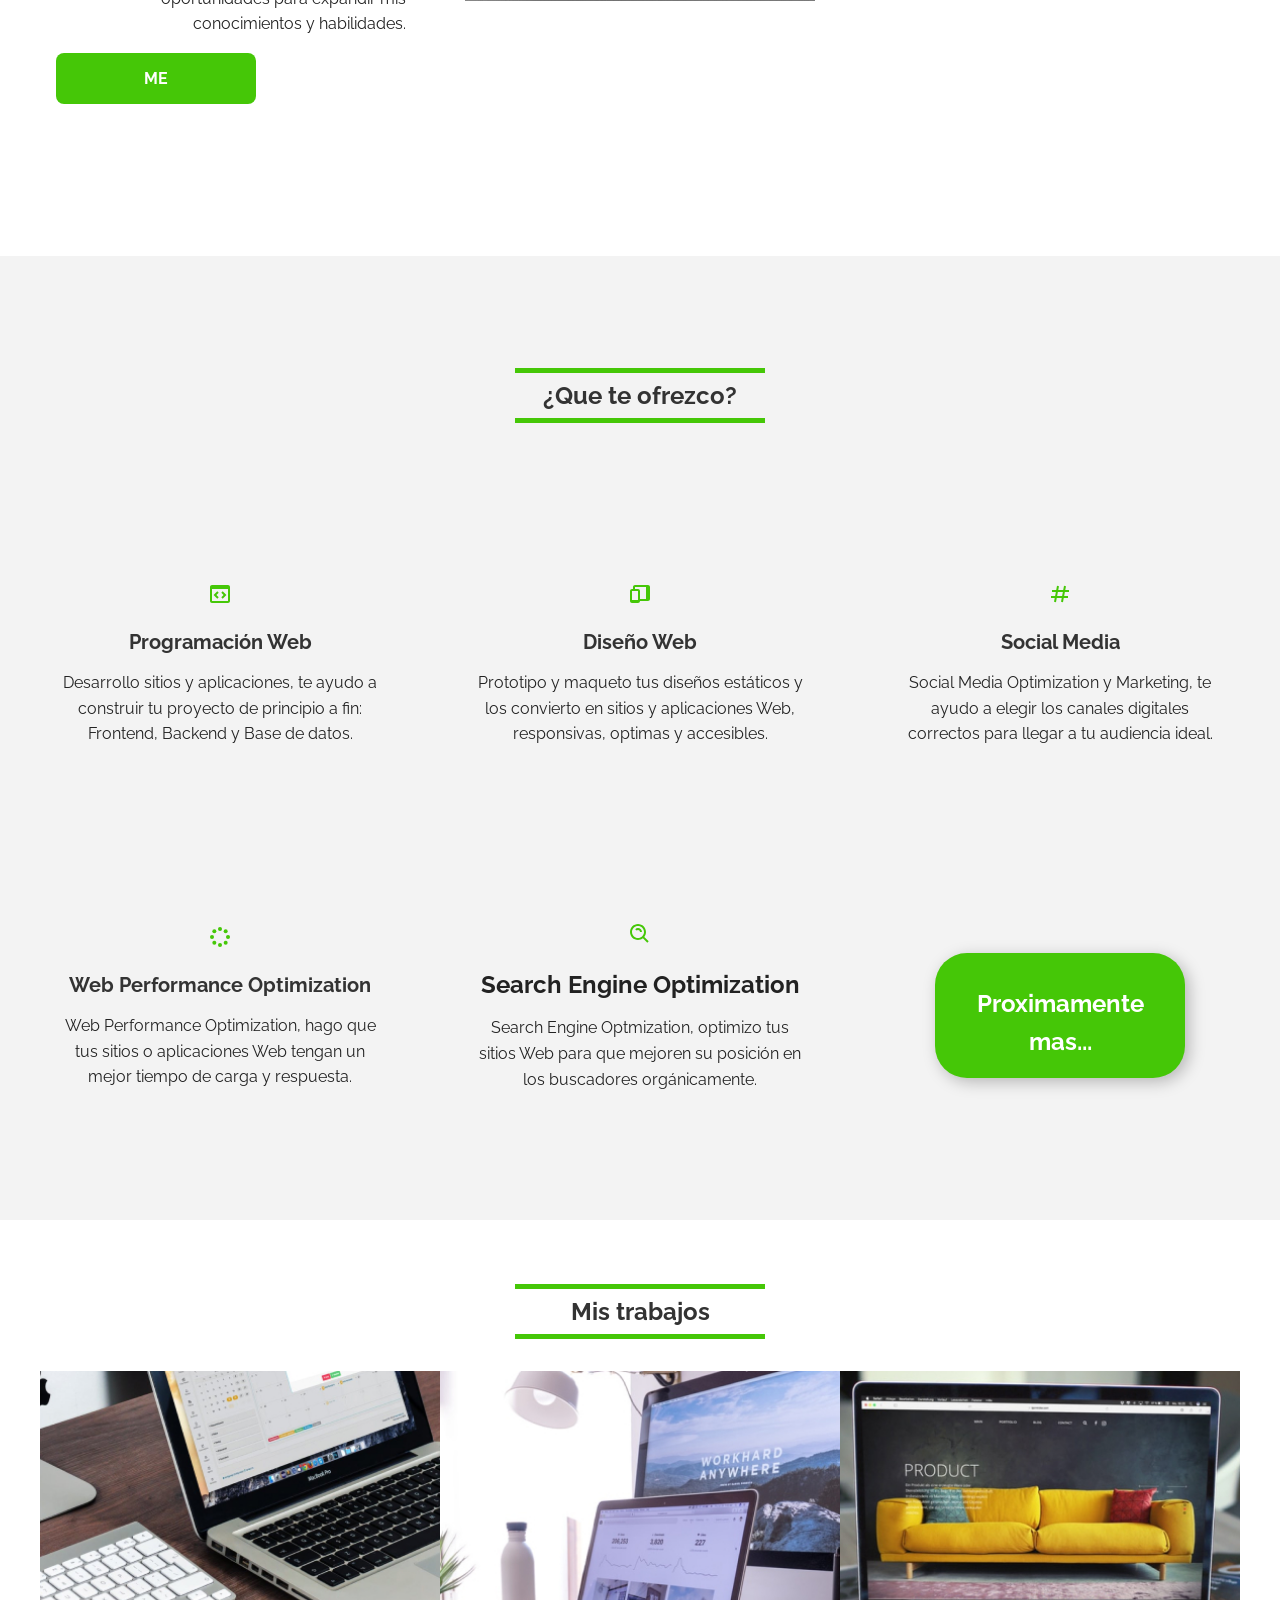
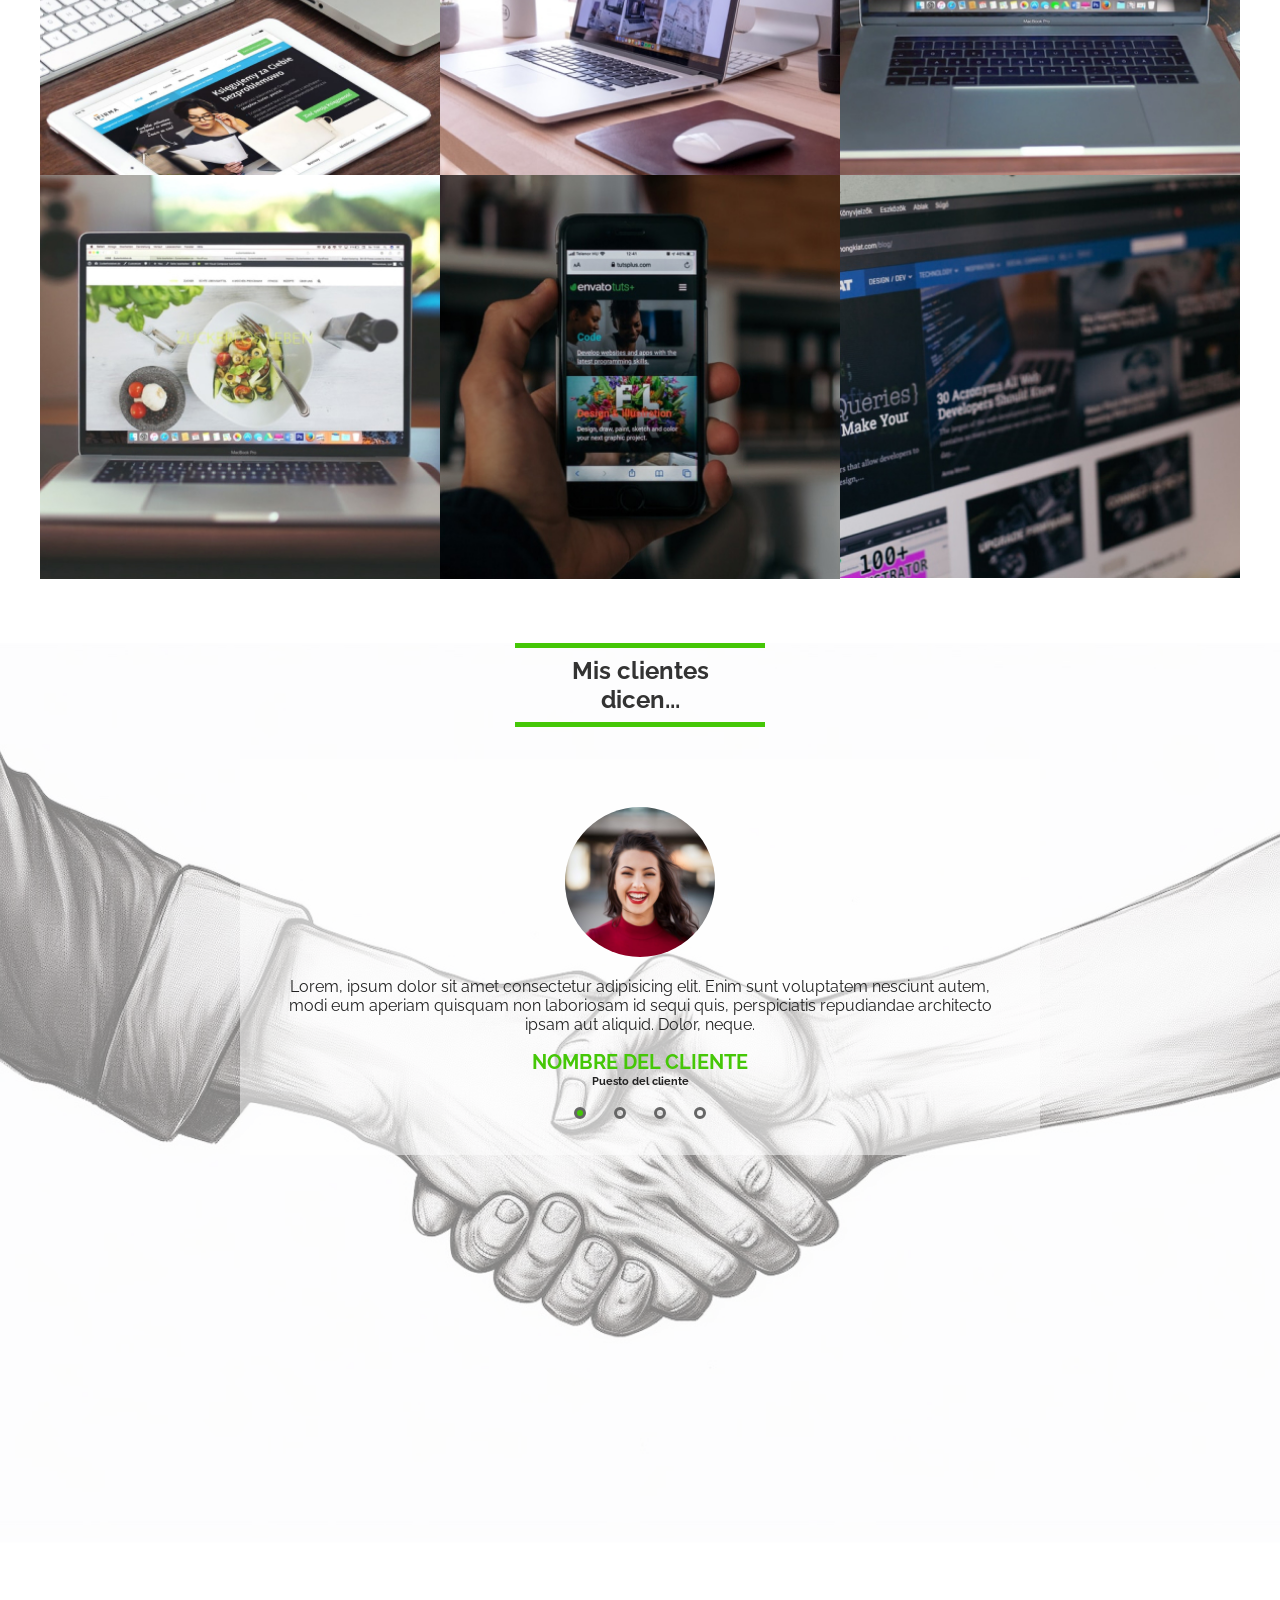
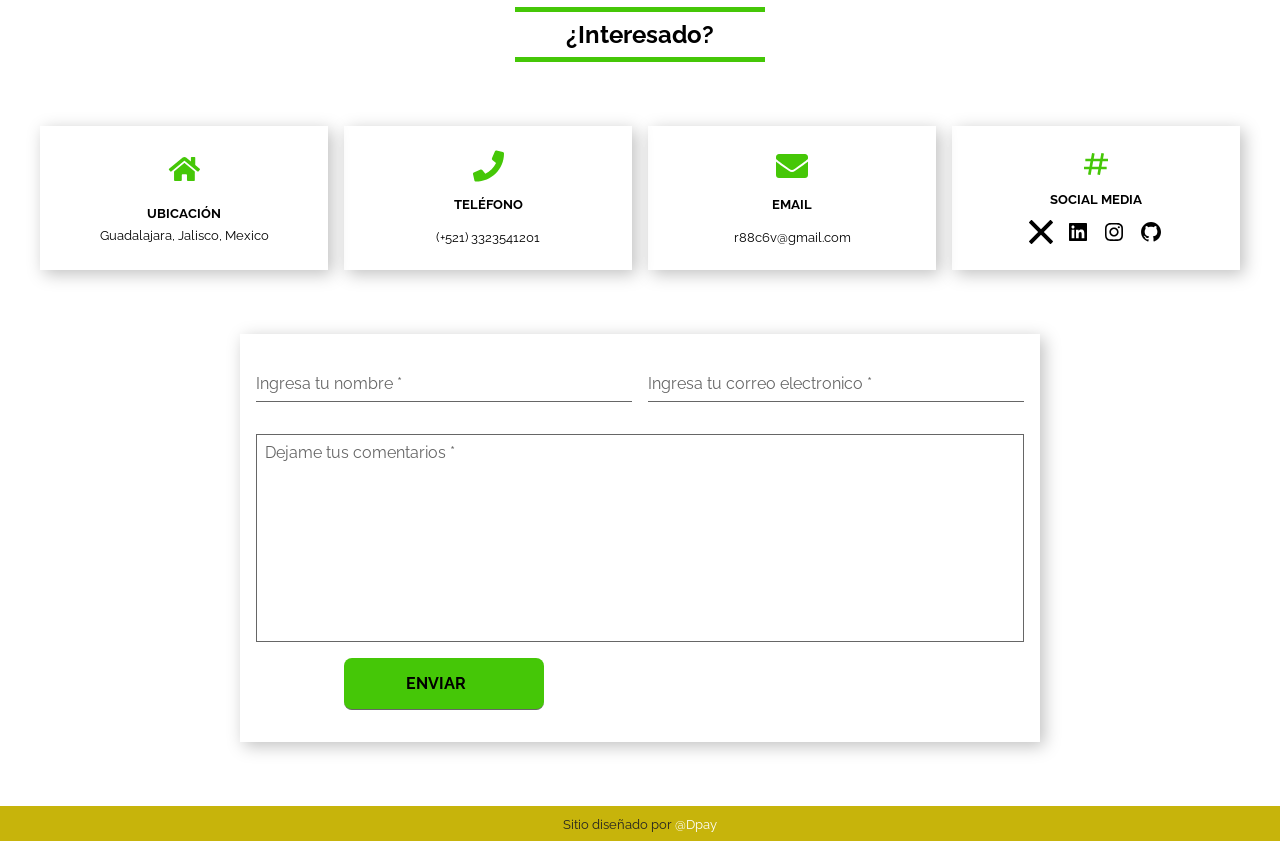
<file: cv-portafolio/index.html>
<!DOCTYPE html>
<html lang="es">
  <head>
    <meta charset="UTF-8" />
    <meta name="viewport" content="width=device-width, initial-scale=1.0" />
    <title>dpay</title>
    <link rel="preconnect" href="https://fonts.googleapis.com" />
    <link rel="preconnect" href="https://fonts.gstatic.com" crossorigin />
    <link
      href="https://fonts.googleapis.com/css2?family=Raleway:ital,wght@0,100..900;1,100..900&display=swap"
      rel="stylesheet"
    />
    <link
      rel="shortcut icon"
      href="assets/icons8-ocr-64.png"
      type="image/x-icon"
    />
    <link rel="stylesheet" href="style.css" />
    <title>Portafolio CV - dpay</title>
    <meta
      name="description"
      content="Hola bienvenid@s a mi portafolio profesional, Alan Renteria, Desarrollador Web"
    />
    <link
      rel="favicon"
      href="https://AlanR45.github.io/grindcode/portfolio-cv/assets/mefav.jpeg"
    />
    <link
      rel="apple-touch-icon"
      href="https://AlanR45.github.io/grindcode/portfolio-cv/assets/mefav.jpeg"
    />
    <meta name="theme-color" content="#45c707" />
    <meta name="twitter:card" content="summary" />
    <meta
      name="twitter:title"
      property="og:title"
      content="Portafolio CV - dpay"
    />
    <meta
      name="twitter:image"
      property="og:image"
      content="https://AlanR45.github.io/grindcode/portfolio-cv/assets/frontend.jpg"
    />
    <meta
      name="twitter:url"
      property="og:url"
      content="https://AlanR45.github.io/grindcode/portfolio-cv"
    />
    <meta
      name="twitter:description"
      property="og:description"
      content="Hola bienvenid@s a mi portafolio profesional, Alan Renteria, Desarrollador Web"
    />
    <meta property="og:type" content="website" />
    <link
      rel="canonical"
      href="https://AlanR45.github.io/grindcode/portfolio-cv"
    />
  </head>
  <body>
    <header class="header">
      <section class="container">
        <div class="logo">
          <a href="index.html">dpay</a>
        </div>
        <button class="menu-btn">
          <svg
            xmlns="http://www.w3.org/2000/svg"
            width="24"
            height="24"
            viewBox="0 0 24 24"
          >
            <path d="M4 6H20V8H4zM4 11H20V13H4zM4 16H20V18H4z" />
          </svg>
          <svg
            class="none"
            xmlns="http://www.w3.org/2000/svg"
            width="24"
            height="24"
            viewBox="0 0 24 24"
          >
            <path
              d="M16.192 6.344L11.949 10.586 7.707 6.344 6.293 7.758 10.535 12 6.293 16.242 7.707 17.656 11.949 13.414 16.192 17.656 17.606 16.242 13.364 12 17.606 7.758z"
            />
          </svg>
        </button>
        <nav class="menu">
          <a href="#Inicio">Inicio</a>
          <a href="#Acerca">Acerca</a>
          <a href="#Servicios">Servicios</a>
          <a href="#Portafolio">Portafolio</a>
          <a href="#Testimonios">Testimonios</a>
          <a href="#Contacto">Contacto</a>
        </nav>
      </section>
    </header>
    <section class="home" id="Inicio">
      <article
        class="hero-image"
        style="
          --hero-image: url('assets/coding_banner_desktop_1920x1080.jpg');
          --hero-attachment: fixed;
        "
      >
        <aside
          class="hero-image-opacity"
          style="--hero-opacity-color: var(--black-alpha-color)"
        >
          <div class="hero-image-content">
            <h2
              class="hero-title"
              style="--hero-color-title: var(--white-color)"
            >
              Bienvenid@s <br />
              a mi sitio
            </h2>
            <a href="#Contacto" class="btn">CONTÁCTAME</a>
          </div>
        </aside>
      </article>
    </section>
    <section class="about section container full-screen" id="Acerca">
      <article class="text-lg-right">
        <aside class="text-center text-lg-right">
          <h1>Alan Renteria</h1>
          <h5>programador web</h5>
        </aside>
        <p>
          Desde noviembre de 2022 me he dedicado a este mundo maravilloso del
          desarrollo Web. Puedo colaborar en proyectos como Freelance FullStack.
          Estoy mas orientado en Frontend pero también puedo hacer Backend.
        </p>
        <p>
          Disfruto llevar a cabo la maquetación e interactividad de las
          interfaces Web, asi como la optimización, para el buen posicionamiento
          y el rendimiento de carga de sitios y aplicaciones Web.
        </p>
        <p>
          Cuento con conocimientos de Marketing y SEO. Soy una persona sumamente
          disciplinada, trabajadora y autodidacta, con una profunda pasión por
          el aprendizaje continuo. Mi dedicación y compromiso me impulsan a
          buscar constantemente nuevas oportunidades para expandir mis
          conocimientos y habilidades.
        </p>
        <div class="text-center text-lg-left">
          <a
            class="btn"
            href="https://www.instagram.com/alan__4__"
            target="_blank"
            rel="noopener"
            >ME</a
          >
        </div>
      </article>
      <article>
        <img class="gray-scale" src="assets/me.jpg" alt="Alan Renteria" />
      </article>
      <article>
        <h2 class="text-center">Mis habilidades</h2>
        <div class="progress">
          <p>
            <b>Desarrollo Web Frontend</b>
            <b>65%</b>
          </p>
          <progress value="65" min="0" max="100"></progress>
        </div>
        <div class="progress">
          <p>
            <b>Diseño Web</b>
            <b>40%</b>
          </p>
          <progress value="40" min="0" max="100"></progress>
        </div>
        <div class="progress">
          <p>
            <b>WPO y SEO</b>
            <b>50%</b>
          </p>
          <progress value="50" min="0" max="100"></progress>
        </div>
        <div class="progress">
          <p>
            <b>Desarrollo Web Frontend</b>
            <b>65%</b>
          </p>
          <progress value="65" min="0" max="100"></progress>
        </div>
        <div class="progress">
          <p>
            <b>Desarrollo Web Backend</b>
            <b>40%</b>
          </p>
          <progress value="40" min="0" max="100"></progress>
        </div>
        <div class="progress">
          <p>
            <b>Social Media</b>
            <b>60%</b>
          </p>
          <progress value="60" min="0" max="100"></progress>
        </div>
      </article>
    </section>
    <section class="services section bg-gray-light" id="Servicios">
      <div class="container full-screen">
        <h2 class="section-title">¿Que te ofrezco?</h2>
        <article class="card-service">
          <svg
            xmlns="http://www.w3.org/2000/svg"
            width="24"
            height="24"
            viewBox="0 0 24 24"
          >
            <path
              d="M20,3H4C2.897,3,2,3.897,2,5v14c0,1.103,0.897,2,2,2h16c1.103,0,2-0.897,2-2V5C22,3.897,21.103,3,20,3z M4,19V7h16 l0.002,12H4z"
            />
            <path
              d="M9.293 9.293L5.586 13 9.293 16.707 10.707 15.293 8.414 13 10.707 10.707zM14.707 9.293L13.293 10.707 15.586 13 13.293 15.293 14.707 16.707 18.414 13z"
            />
          </svg>
          <h3>Programación Web</h3>
          <p>
            Desarrollo sitios y aplicaciones, te ayudo a construir tu proyecto
            de principio a fin: Frontend, Backend y Base de datos.
          </p>
        </article>
        <article class="card-service">
          <svg
            xmlns="http://www.w3.org/2000/svg"
            width="24"
            height="24"
            viewBox="0 0 24 24"
          >
            <path
              d="M20,3H7C5.897,3,5,3.897,5,5v2H4C2.897,7,2,7.897,2,9v10c0,1.103,0.897,2,2,2h6c1.103,0,2-0.897,2-2h8c1.103,0,2-0.897,2-2 V5C22,3.897,21.103,3,20,3z M6,9h4l-0.003,9H4V9H6z M12,17V9c0-1.103-0.897-2-2-2H7V5h11v12H12z"
            />
          </svg>
          <h3>Diseño Web</h3>
          <p>
            Prototipo y maqueto tus diseños estáticos y los convierto en sitios
            y aplicaciones Web, responsivas, optimas y accesibles.
          </p>
        </article>
        <article class="card-service">
          <svg
            xmlns="http://www.w3.org/2000/svg"
            width="24"
            height="24"
            viewBox="0 0 24 24"
          >
            <path
              d="M16.018,3.815L15.232,8h-4.966l0.716-3.815L9.018,3.815L8.232,8H4v2h3.857l-0.751,4H3v2h3.731l-0.714,3.805l1.965,0.369 L8.766,16h4.966l-0.714,3.805l1.965,0.369L15.766,16H20v-2h-3.859l0.751-4H21V8h-3.733l0.716-3.815L16.018,3.815z M14.106,14H9.141 l0.751-4h4.966L14.106,14z"
            />
          </svg>
          <h3>Social Media</h3>
          <p>
            Social Media Optimization y Marketing, te ayudo a elegir los canales
            digitales correctos para llegar a tu audiencia ideal.
          </p>
        </article>
        <article class="card-service">
          <svg
            xmlns="http://www.w3.org/2000/svg"
            width="24"
            height="24"
            viewBox="0 0 24 24"
          >
            <circle cx="12" cy="20" r="2" />
            <circle cx="12" cy="4" r="2" />
            <circle cx="6.343" cy="17.657" r="2" />
            <circle cx="17.657" cy="6.343" r="2" />
            <circle cx="4" cy="12" r="2.001" />
            <circle cx="20" cy="12" r="2" />
            <circle cx="6.343" cy="6.344" r="2" />
            <circle cx="17.657" cy="17.658" r="2" />
          </svg>
          <h3>Web Performance Optimization</h3>
          <p>
            Web Performance Optimization, hago que tus sitios o aplicaciones Web
            tengan un mejor tiempo de carga y respuesta.
          </p>
        </article>
        <article class="card-service">
          <svg
            xmlns="http://www.w3.org/2000/svg"
            width="24"
            height="24"
            viewBox="0 0 24 24"
          >
            <path
              d="M10,18c1.846,0,3.543-0.635,4.897-1.688l4.396,4.396l1.414-1.414l-4.396-4.396C17.365,13.543,18,11.846,18,10 c0-4.411-3.589-8-8-8s-8,3.589-8,8S5.589,18,10,18z M10,4c3.309,0,6,2.691,6,6s-2.691,6-6,6s-6-2.691-6-6S6.691,4,10,4z"
            />
            <path
              d="M11.412,8.586C11.791,8.966,12,9.468,12,10h2c0-1.065-0.416-2.069-1.174-2.828c-1.514-1.512-4.139-1.512-5.652,0 l1.412,1.416C9.346,7.83,10.656,7.832,11.412,8.586z"
            />
          </svg>
          <h2>Search Engine Optimization</h2>
          <p>
            Search Engine Optmization, optimizo tus sitios Web para que mejoren
            su posición en los buscadores orgánicamente.
          </p>
        </article>
        <div class="more box-shadow-1">
          <p class="more-text">Proximamente mas...</p>
        </div>
      </div>
    </section>
    <section class="portfolio section" id="Portafolio">
      <div class="container">
        <h2 class="section-title">Mis trabajos</h2>
        <a href="#trabajo-1" class="portfolio-card">
          <img src="assets/portfolio-1.jpg" alt="Trabajo 1" />
          <aside class="portfolio-card-info">
            <div>
              <h3>Proyecto 1</h3>
              <p>
                Lorem ipsum, dolor sit amet consectetur adipisicing elit.
                Officiis perspiciatis, quas amet, accusamus mollitia consequatur
                tempora dicta perferendis optio eos vitae nisi molestias! Nulla
                eveniet voluptas non, et earum neque.
              </p>
            </div>
          </aside>
        </a>
        <a href="#trabajo-2" class="portfolio-card">
          <img src="assets/portfolio-2.jpg" alt="Trabajo 2" />
          <aside class="portfolio-card-info">
            <div>
              <h3>Proyecto 2</h3>
              <p>
                Lorem ipsum, dolor sit amet consectetur adipisicing elit.
                Officiis perspiciatis, quas amet, accusamus mollitia consequatur
                tempora dicta perferendis optio eos vitae nisi molestias! Nulla
                eveniet voluptas non, et earum neque.
              </p>
            </div>
          </aside>
        </a>
        <a href="#trabajo-3" class="portfolio-card">
          <img src="assets/portfolio-3.jpg" alt="Trabajo 3" />
          <aside class="portfolio-card-info">
            <div>
              <h3>Proyecto 3</h3>
              <p>
                Lorem ipsum, dolor sit amet consectetur adipisicing elit.
                Officiis perspiciatis, quas amet, accusamus mollitia consequatur
                tempora dicta perferendis optio eos vitae nisi molestias! Nulla
                eveniet voluptas non, et earum neque.
              </p>
            </div>
          </aside>
        </a>
        <a href="#trabajo-4" class="portfolio-card">
          <img src="assets/portfolio-4.jpg" alt="Trabajo 4" />
          <aside class="portfolio-card-info">
            <div>
              <h3>Proyecto 4</h3>
              <p>
                Lorem ipsum, dolor sit amet consectetur adipisicing elit.
                Officiis perspiciatis, quas amet, accusamus mollitia consequatur
                tempora dicta perferendis optio eos vitae nisi molestias! Nulla
                eveniet voluptas non, et earum neque.
              </p>
            </div>
          </aside>
        </a>
        <a href="#trabajo-5" class="portfolio-card">
          <img src="assets/portfolio-5.jpg" alt="Trabajo 5" />
          <aside class="portfolio-card-info">
            <div>
              <h3>Proyecto 5</h3>
              <p>
                Lorem ipsum, dolor sit amet consectetur adipisicing elit.
                Officiis perspiciatis, quas amet, accusamus mollitia consequatur
                tempora dicta perferendis optio eos vitae nisi molestias! Nulla
                eveniet voluptas non, et earum neque.
              </p>
            </div>
          </aside>
        </a>
        <a href="#trabajo-6" class="portfolio-card">
          <img src="assets/portfolio-6.jpg" alt="Trabajo 6" />
          <aside class="portfolio-card-info">
            <div>
              <h3>Proyecto 6</h3>
              <p>
                Lorem ipsum, dolor sit amet consectetur adipisicing elit.
                Officiis perspiciatis, quas amet, accusamus mollitia consequatur
                tempora dicta perferendis optio eos vitae nisi molestias! Nulla
                eveniet voluptas non, et earum neque.
              </p>
            </div>
          </aside>
        </a>
      </div>
    </section>
    <article class="modal" id="trabajo-1">
      <div class="modal-content">
        <a href="#close" class="modal-close">
          <svg
            xmlns="http://www.w3.org/2000/svg"
            width="24"
            height="24"
            viewBox="0 0 24 24"
          >
            <path
              d="M12,2C6.486,2,2,6.486,2,12s4.486,10,10,10s10-4.486,10-10S17.514,2,12,2z M16.207,14.793l-1.414,1.414L12,13.414 l-2.793,2.793l-1.414-1.414L10.586,12L7.793,9.207l1.414-1.414L12,10.586l2.793-2.793l1.414,1.414L13.414,12L16.207,14.793z"
            />
          </svg>
        </a>
        <div class="modal-portfolio">
          <article class="portfolio-modal">
            <img src="assets/portfolio-1.jpg" alt="trabajo-1" />
            <div class="portfolio-info">
              <h3>Nombre del proyecto</h3>
              <p>
                Lorem ipsum dolor sit amet consectetur adipisicing elit.
                Veritatis amet ullam alias sunt nobis vero dolores consectetur
                dignissimos a, modi quisquam qui esse autem assumenda officia
                est, exercitationem in atque?
              </p>
              <aside class="portfolio-details">
                <small><b>CLIENTE:</b></small>
                <small>Nombre del cliente</small>
                <small><b>FECHA:</b></small>
                <small>00/00/0000</small>
                <small><b>TIPO:</b></small>
                <small>Tipo de proyecto</small>
                <small><b>ENLACE</b></small>
                <small
                  ><a href="https://proyecto.com" target="_blank" rel="noopener"
                    >https://proyecto.com</a
                  ></small
                >
              </aside>
            </div>
          </article>
        </div>
      </div>
    </article>
    <article class="modal" id="trabajo-2">
      <div class="modal-content">
        <a href="#close" class="modal-close">
          <svg
            xmlns="http://www.w3.org/2000/svg"
            width="24"
            height="24"
            viewBox="0 0 24 24"
          >
            <path
              d="M12,2C6.486,2,2,6.486,2,12s4.486,10,10,10s10-4.486,10-10S17.514,2,12,2z M16.207,14.793l-1.414,1.414L12,13.414 l-2.793,2.793l-1.414-1.414L10.586,12L7.793,9.207l1.414-1.414L12,10.586l2.793-2.793l1.414,1.414L13.414,12L16.207,14.793z"
            />
          </svg>
        </a>
        <div class="modal-portfolio">
          <article class="portfolio-modal">
            <img src="assets/portfolio-2.jpg" alt="trabajo-2" />
            <div class="portfolio-info">
              <h3>Nombre del proyecto</h3>
              <p>
                Lorem ipsum dolor sit amet consectetur adipisicing elit.
                Veritatis amet ullam alias sunt nobis vero dolores consectetur
                dignissimos a, modi quisquam qui esse autem assumenda officia
                est, exercitationem in atque?
              </p>
              <aside class="portfolio-details">
                <small><b>CLIENTE:</b></small>
                <small>Nombre del cliente</small>
                <small><b>FECHA:</b></small>
                <small>00/00/0000</small>
                <small><b>TIPO:</b></small>
                <small>Tipo de proyecto</small>
                <small><b>ENLACE</b></small>
                <small
                  ><a href="https://proyecto.com" target="_blank" rel="noopener"
                    >https://proyecto.com</a
                  ></small
                >
              </aside>
            </div>
          </article>
        </div>
      </div>
    </article>
    <article class="modal" id="trabajo-3">
      <div class="modal-content">
        <a href="#close" class="modal-close">
          <svg
            xmlns="http://www.w3.org/2000/svg"
            width="24"
            height="24"
            viewBox="0 0 24 24"
          >
            <path
              d="M12,2C6.486,2,2,6.486,2,12s4.486,10,10,10s10-4.486,10-10S17.514,2,12,2z M16.207,14.793l-1.414,1.414L12,13.414 l-2.793,2.793l-1.414-1.414L10.586,12L7.793,9.207l1.414-1.414L12,10.586l2.793-2.793l1.414,1.414L13.414,12L16.207,14.793z"
            />
          </svg>
        </a>
        <div class="modal-portfolio">
          <article class="portfolio-modal">
            <img src="assets/portfolio-3.jpg" alt="trabajo-3" />
            <div class="portfolio-info">
              <h3>Nombre del proyecto</h3>
              <p>
                Lorem ipsum dolor sit amet consectetur adipisicing elit.
                Veritatis amet ullam alias sunt nobis vero dolores consectetur
                dignissimos a, modi quisquam qui esse autem assumenda officia
                est, exercitationem in atque?
              </p>
              <aside class="portfolio-details">
                <small><b>CLIENTE:</b></small>
                <small>Nombre del cliente</small>
                <small><b>FECHA:</b></small>
                <small>00/00/0000</small>
                <small><b>TIPO:</b></small>
                <small>Tipo de proyecto</small>
                <small><b>ENLACE</b></small>
                <small
                  ><a href="https://proyecto.com" target="_blank" rel="noopener"
                    >https://proyecto.com</a
                  ></small
                >
              </aside>
            </div>
          </article>
        </div>
      </div>
    </article>
    <article class="modal" id="trabajo-4">
      <div class="modal-content">
        <a href="#close" class="modal-close">
          <svg
            xmlns="http://www.w3.org/2000/svg"
            width="24"
            height="24"
            viewBox="0 0 24 24"
          >
            <path
              d="M12,2C6.486,2,2,6.486,2,12s4.486,10,10,10s10-4.486,10-10S17.514,2,12,2z M16.207,14.793l-1.414,1.414L12,13.414 l-2.793,2.793l-1.414-1.414L10.586,12L7.793,9.207l1.414-1.414L12,10.586l2.793-2.793l1.414,1.414L13.414,12L16.207,14.793z"
            />
          </svg>
        </a>
        <div class="modal-portfolio">
          <article class="portfolio-modal">
            <img src="assets/portfolio-4.jpg" alt="trabajo-4" />
            <div class="portfolio-info">
              <h3>Nombre del proyecto</h3>
              <p>
                Lorem ipsum dolor sit amet consectetur adipisicing elit.
                Veritatis amet ullam alias sunt nobis vero dolores consectetur
                dignissimos a, modi quisquam qui esse autem assumenda officia
                est, exercitationem in atque?
              </p>
              <aside class="portfolio-details">
                <small><b>CLIENTE:</b></small>
                <small>Nombre del cliente</small>
                <small><b>FECHA:</b></small>
                <small>00/00/0000</small>
                <small><b>TIPO:</b></small>
                <small>Tipo de proyecto</small>
                <small><b>ENLACE</b></small>
                <small
                  ><a href="https://proyecto.com" target="_blank" rel="noopener"
                    >https://proyecto.com</a
                  ></small
                >
              </aside>
            </div>
          </article>
        </div>
      </div>
    </article>
    <article class="modal" id="trabajo-5">
      <div class="modal-content">
        <a href="#close" class="modal-close">
          <svg
            xmlns="http://www.w3.org/2000/svg"
            width="24"
            height="24"
            viewBox="0 0 24 24"
          >
            <path
              d="M12,2C6.486,2,2,6.486,2,12s4.486,10,10,10s10-4.486,10-10S17.514,2,12,2z M16.207,14.793l-1.414,1.414L12,13.414 l-2.793,2.793l-1.414-1.414L10.586,12L7.793,9.207l1.414-1.414L12,10.586l2.793-2.793l1.414,1.414L13.414,12L16.207,14.793z"
            />
          </svg>
        </a>
        <div class="modal-portfolio">
          <article class="portfolio-modal">
            <img src="assets/portfolio-5.jpg" alt="trabajo-5" />
            <div class="portfolio-info">
              <h3>Nombre del proyecto</h3>
              <p>
                Lorem ipsum dolor sit amet consectetur adipisicing elit.
                Veritatis amet ullam alias sunt nobis vero dolores consectetur
                dignissimos a, modi quisquam qui esse autem assumenda officia
                est, exercitationem in atque?
              </p>
              <aside class="portfolio-details">
                <small><b>CLIENTE:</b></small>
                <small>Nombre del cliente</small>
                <small><b>FECHA:</b></small>
                <small>00/00/0000</small>
                <small><b>TIPO:</b></small>
                <small>Tipo de proyecto</small>
                <small><b>ENLACE</b></small>
                <small
                  ><a href="https://proyecto.com" target="_blank" rel="noopener"
                    >https://proyecto.com</a
                  ></small
                >
              </aside>
            </div>
          </article>
        </div>
      </div>
    </article>
    <article class="modal" id="trabajo-6">
      <div class="modal-content">
        <a href="#close" class="modal-close">
          <svg
            xmlns="http://www.w3.org/2000/svg"
            width="24"
            height="24"
            viewBox="0 0 24 24"
          >
            <path
              d="M12,2C6.486,2,2,6.486,2,12s4.486,10,10,10s10-4.486,10-10S17.514,2,12,2z M16.207,14.793l-1.414,1.414L12,13.414 l-2.793,2.793l-1.414-1.414L10.586,12L7.793,9.207l1.414-1.414L12,10.586l2.793-2.793l1.414,1.414L13.414,12L16.207,14.793z"
            />
          </svg>
        </a>
        <div class="modal-portfolio">
          <article class="portfolio-modal">
            <img src="assets/portfolio-6.jpg" alt="trabajo-6" />
            <div class="portfolio-info">
              <h3>Nombre del proyecto</h3>
              <p>
                Lorem ipsum dolor sit amet consectetur adipisicing elit.
                Veritatis amet ullam alias sunt nobis vero dolores consectetur
                dignissimos a, modi quisquam qui esse autem assumenda officia
                est, exercitationem in atque?
              </p>
              <aside class="portfolio-details">
                <small><b>CLIENTE:</b></small>
                <small>Nombre del cliente</small>
                <small><b>FECHA:</b></small>
                <small>00/00/0000</small>
                <small><b>TIPO:</b></small>
                <small>Tipo de proyecto</small>
                <small><b>ENLACE</b></small>
                <small
                  ><a href="https://proyecto.com" target="_blank" rel="noopener"
                    >https://proyecto.com</a
                  ></small
                >
              </aside>
            </div>
          </article>
        </div>
      </div>
    </article>
    <section class="testimonials" id="Testimonios">
      <article
        class="hero-image"
        style="
          --hero-image: url('assets/Handshake.jpg');
          --hero-attachment: scroll;
        "
      >
        <aside
          class="hero-image-opacity-2"
          style="--hero-opacity-color: var(--white-alpha-color)"
        >
          <div class="hero-image-content">
            <div class="container">
              <h2 class="section-title">Mis clientes dicen...</h2>
              <article
                class="carousel"
                style="--carousel-bg-color: var(--white-alpha-color)"
              >
                <input type="radio" name="slide" id="slide-1" checked />
                <input type="radio" name="slide" id="slide-2" />
                <input type="radio" name="slide" id="slide-3" />
                <input type="radio" name="slide" id="slide-4" />

                <ul class="slides">
                  <li class="slide">
                    <img
                      src="assets/customer-1.jpg"
                      alt="Cliente 1"
                      class="avatar"
                    />
                    <blockquote>
                      Lorem, ipsum dolor sit amet consectetur adipisicing elit.
                      Enim sunt voluptatem nesciunt autem, modi eum aperiam
                      quisquam non laboriosam id sequi quis, perspiciatis
                      repudiandae architecto ipsam aut aliquid. Dolor, neque.
                    </blockquote>
                    <h3 class="text-first-color">NOMBRE DEL CLIENTE</h3>
                    <h6>Puesto del cliente</h6>
                  </li>
                  <li class="slide">
                    <img
                      src="assets/customer-2.jpg"
                      alt="Cliente 2"
                      class="avatar"
                    />
                    <blockquote>
                      Lorem, ipsum dolor sit amet consectetur adipisicing elit.
                      Enim sunt voluptatem nesciunt autem, modi eum aperiam
                      quisquam non laboriosam id sequi quis, perspiciatis
                      repudiandae architecto ipsam aut aliquid. Dolor, neque.
                    </blockquote>
                    <h3 class="text-first-color">NOMBRE DEL CLIENTE</h3>
                    <h6>Puesto del cliente</h6>
                  </li>
                  <li class="slide">
                    <img
                      src="assets/customer-1.jpg"
                      alt="Cliente 1"
                      class="avatar"
                    />
                    <blockquote>
                      Lorem, ipsum dolor sit amet consectetur adipisicing elit.
                      Enim sunt voluptatem nesciunt autem, modi eum aperiam
                      quisquam non laboriosam id sequi quis, perspiciatis
                      repudiandae architecto ipsam aut aliquid. Dolor, neque.
                    </blockquote>
                    <h3 class="text-first-color">NOMBRE DEL CLIENTE</h3>
                    <h6>Puesto del cliente</h6>
                  </li>
                  <li class="slide">
                    <img
                      src="assets/customer-2.jpg"
                      alt="Cliente 2"
                      class="avatar"
                    />
                    <blockquote>
                      Lorem, ipsum dolor sit amet consectetur adipisicing elit.
                      Enim sunt voluptatem nesciunt autem, modi eum aperiam
                      quisquam non laboriosam id sequi quis, perspiciatis
                      repudiandae architecto ipsam aut aliquid. Dolor, neque.
                    </blockquote>
                    <h3 class="text-first-color">NOMBRE DEL CLIENTE</h3>
                    <h6>Puesto del cliente</h6>
                  </li>
                </ul>
                <aside class="slides-nav">
                  <label for="slide-1" id="dot-1"></label>
                  <label for="slide-2" id="dot-2"></label>
                  <label for="slide-3" id="dot-3"></label>
                  <label for="slide-4" id="dot-4"></label>
                </aside>
              </article>
            </div>
          </div>
        </aside>
      </article>
    </section>
    <section class="contact section" id="Contacto">
      <div class="container">
        <h2 class="section-title">¿Interesado?</h2>
        <article class="contact-cards">
          <aside class="contact-card box-shadow-1">
            <svg
              width="37"
              height="28"
              viewBox="0 0 37 28"
              fill="none"
              xmlns="http://www.w3.org/2000/svg"
            >
              <path
                d="M18.5 7.3125L7 16.8125V27C7 27.5625 7.4375 28 8 28H15C15.5 28 15.9375 27.5625 15.9375 27V21C15.9375 20.5 16.4375 20 16.9375 20H20.9375C21.5 20 21.9375 20.5 21.9375 21V27C21.9375 27.5625 22.4375 28 22.9375 28H30C30.5 28 31 27.5625 31 27V16.75L19.4375 7.3125C19.3125 7.1875 19.125 7.125 19 7.125C18.8125 7.125 18.625 7.1875 18.5 7.3125ZM36.6875 13.75L31.5 9.4375V0.8125C31.5 0.375 31.125 0.0625 30.75 0.0625H27.25C26.8125 0.0625 26.5 0.375 26.5 0.8125V5.3125L20.875 0.6875C20.375 0.3125 19.6875 0.0625 19 0.0625C18.25 0.0625 17.5625 0.3125 17.0625 0.6875L1.25 13.75C1.0625 13.875 0.9375 14.125 0.9375 14.3125C0.9375 14.5 1.0625 14.6875 1.125 14.8125L2.75 16.75C2.875 16.9375 3.0625 17 3.3125 17C3.5 17 3.6875 16.9375 3.8125 16.8125L18.5 4.75C18.625 4.625 18.8125 4.5625 19 4.5625C19.125 4.5625 19.3125 4.625 19.4375 4.75L34.125 16.8125C34.25 16.9375 34.4375 17 34.625 17C34.875 17 35.0625 16.9375 35.1875 16.75L36.8125 14.8125C36.9375 14.6875 37 14.5 37 14.3125C37 14.125 36.875 13.875 36.6875 13.75Z"
              />
            </svg>
            <h5>UBICACIÓN</h5>
            <small>Guadalajara, Jalisco, Mexico</small>
          </aside>
          <aside class="contact-card box-shadow-1">
            <svg
              width="33"
              height="32"
              viewBox="0 0 33 32"
              fill="none"
              xmlns="http://www.w3.org/2000/svg"
            >
              <path
                d="M31.8125 1.5625L25.3125 0.0625C24.625 -0.125 23.875 0.25 23.5625 0.9375L20.5625 7.9375C20.3125 8.5625 20.5 9.25 21 9.6875L24.8125 12.8125C22.5625 17.5625 18.625 21.5625 13.75 23.875L10.625 20.0625C10.1875 19.5625 9.5 19.375 8.875 19.625L1.875 22.625C1.1875 22.9375 0.875 23.6875 1 24.375L2.5 30.875C2.6875 31.5625 3.25 32 4 32C20 32 33 19.0625 33 3C33 2.3125 32.5 1.75 31.8125 1.5625Z"
              />
            </svg>
            <h5>TELÉFONO</h5>
            <a href="tel:3323541201"><small>(+521) 3323541201</small></a>
          </aside>
          <aside class="contact-card box-shadow-1">
            <svg
              width="32"
              height="24"
              viewBox="0 0 32 24"
              fill="none"
              xmlns="http://www.w3.org/2000/svg"
            >
              <path
                d="M31.375 7.9375C29.9375 9.0625 28.125 10.4375 21.75 15.0625C20.5 16 18.1875 18.0625 16 18.0625C13.75 18.0625 11.5 16 10.1875 15.0625C3.8125 10.4375 2 9.0625 0.5625 7.9375C0.3125 7.75 0 7.9375 0 8.25V21C0 22.6875 1.3125 24 3 24H29C30.625 24 32 22.6875 32 21V8.25C32 7.9375 31.625 7.75 31.375 7.9375ZM16 16C17.4375 16.0625 19.5 14.1875 20.5625 13.4375C28.875 7.4375 29.5 6.875 31.375 5.375C31.75 5.125 32 4.6875 32 4.1875V3C32 1.375 30.625 0 29 0H3C1.3125 0 0 1.375 0 3V4.1875C0 4.6875 0.1875 5.125 0.5625 5.375C2.4375 6.875 3.0625 7.4375 11.375 13.4375C12.4375 14.1875 14.5 16.0625 16 16Z"
              />
            </svg>
            <h5>EMAIL</h5>
            <a href="mailto:r88c6v@gmail.com"
              ><small>r88c6v@gmail.com</small></a
            >
          </aside>
          <aside class="contact-card box-shadow-1">
            <svg
              xmlns="http://www.w3.org/2000/svg"
              width="24"
              height="24"
              viewBox="0 0 24 24"
            >
              <path
                d="M16.018,3.815L15.232,8h-4.966l0.716-3.815L9.018,3.815L8.232,8H4v2h3.857l-0.751,4H3v2h3.731l-0.714,3.805l1.965,0.369 L8.766,16h4.966l-0.714,3.805l1.965,0.369L15.766,16H20v-2h-3.859l0.751-4H21V8h-3.733l0.716-3.815L16.018,3.815z M14.106,14H9.141 l0.751-4h4.966L14.106,14z"
              />
            </svg>
            <h5>SOCIAL MEDIA</h5>
            <div class="flex-row social-media">
              <a
                href="https://x.com/AlanRent3ria"
                target="_blank"
                rel="noopener"
                ><svg
                  xmlns="http://www.w3.org/2000/svg"
                  xmlns:xlink="http://www.w3.org/1999/xlink"
                  fill="#000000"
                  height="24px"
                  width="24px"
                  version="1.1"
                  id="Capa_1"
                  viewBox="0 0 460.775 460.775"
                  xml:space="preserve"
                >
                  <path
                    d="M285.08,230.397L456.218,59.27c6.076-6.077,6.076-15.911,0-21.986L423.511,4.565c-2.913-2.911-6.866-4.55-10.992-4.55  c-4.127,0-8.08,1.639-10.993,4.55l-171.138,171.14L59.25,4.565c-2.913-2.911-6.866-4.55-10.993-4.55  c-4.126,0-8.08,1.639-10.992,4.55L4.558,37.284c-6.077,6.075-6.077,15.909,0,21.986l171.138,171.128L4.575,401.505  c-6.074,6.077-6.074,15.911,0,21.986l32.709,32.719c2.911,2.911,6.865,4.55,10.992,4.55c4.127,0,8.08-1.639,10.994-4.55  l171.117-171.12l171.118,171.12c2.913,2.911,6.866,4.55,10.993,4.55c4.128,0,8.081-1.639,10.992-4.55l32.709-32.719  c6.074-6.075,6.074-15.909,0-21.986L285.08,230.397z"
                  />
                </svg>
              </a>
              <a
                href="https://www.linkedin.com/in/alan-renteria-43383b270/"
                target="_blank"
                rel="noopener"
              >
                <svg
                  xmlns="http://www.w3.org/2000/svg"
                  width="24"
                  height="24"
                  viewBox="0 0 24 24"
                >
                  <path
                    d="M20,3H4C3.447,3,3,3.448,3,4v16c0,0.552,0.447,1,1,1h16c0.553,0,1-0.448,1-1V4C21,3.448,20.553,3,20,3z M8.339,18.337H5.667	v-8.59h2.672V18.337z M7.003,8.574c-0.856,0-1.548-0.694-1.548-1.548s0.691-1.548,1.548-1.548c0.854,0,1.548,0.693,1.548,1.548	S7.857,8.574,7.003,8.574z M18.338,18.337h-2.669V14.16c0-0.996-0.018-2.277-1.388-2.277c-1.39,0-1.601,1.086-1.601,2.207v4.248	h-2.667v-8.59h2.56v1.174h0.037c0.355-0.675,1.227-1.387,2.524-1.387c2.704,0,3.203,1.778,3.203,4.092V18.337z"
                  />
                </svg>
              </a>
              <a
                href="https://www.instagram.com/alan__4__"
                target="_blank"
                rel="noopener"
              >
                <svg
                  xmlns="http://www.w3.org/2000/svg"
                  width="24"
                  height="24"
                  viewBox="0 0 24 24"
                >
                  <path
                    d="M11.999,7.377c-2.554,0-4.623,2.07-4.623,4.623c0,2.554,2.069,4.624,4.623,4.624c2.552,0,4.623-2.07,4.623-4.624	C16.622,9.447,14.551,7.377,11.999,7.377L11.999,7.377z M11.999,15.004c-1.659,0-3.004-1.345-3.004-3.003	c0-1.659,1.345-3.003,3.004-3.003s3.002,1.344,3.002,3.003C15.001,13.659,13.658,15.004,11.999,15.004L11.999,15.004z"
                  />
                  <circle cx="16.806" cy="7.207" r="1.078" />
                  <path
                    d="M20.533,6.111c-0.469-1.209-1.424-2.165-2.633-2.632c-0.699-0.263-1.438-0.404-2.186-0.42	c-0.963-0.042-1.268-0.054-3.71-0.054s-2.755,0-3.71,0.054C7.548,3.074,6.809,3.215,6.11,3.479C4.9,3.946,3.945,4.902,3.477,6.111	c-0.263,0.7-0.404,1.438-0.419,2.186c-0.043,0.962-0.056,1.267-0.056,3.71c0,2.442,0,2.753,0.056,3.71	c0.015,0.748,0.156,1.486,0.419,2.187c0.469,1.208,1.424,2.164,2.634,2.632c0.696,0.272,1.435,0.426,2.185,0.45	c0.963,0.042,1.268,0.055,3.71,0.055s2.755,0,3.71-0.055c0.747-0.015,1.486-0.157,2.186-0.419c1.209-0.469,2.164-1.424,2.633-2.633	c0.263-0.7,0.404-1.438,0.419-2.186c0.043-0.962,0.056-1.267,0.056-3.71s0-2.753-0.056-3.71C20.941,7.57,20.801,6.819,20.533,6.111z M19.315,15.643c-0.007,0.576-0.111,1.147-0.311,1.688c-0.305,0.787-0.926,1.409-1.712,1.711c-0.535,0.199-1.099,0.303-1.67,0.311	c-0.95,0.044-1.218,0.055-3.654,0.055c-2.438,0-2.687,0-3.655-0.055c-0.569-0.007-1.135-0.112-1.669-0.311	c-0.789-0.301-1.414-0.923-1.719-1.711c-0.196-0.534-0.302-1.099-0.311-1.669c-0.043-0.95-0.053-1.218-0.053-3.654	c0-2.437,0-2.686,0.053-3.655c0.007-0.576,0.111-1.146,0.311-1.687c0.305-0.789,0.93-1.41,1.719-1.712	c0.534-0.198,1.1-0.303,1.669-0.311c0.951-0.043,1.218-0.055,3.655-0.055c2.437,0,2.687,0,3.654,0.055	c0.571,0.007,1.135,0.112,1.67,0.311c0.786,0.303,1.407,0.925,1.712,1.712c0.196,0.534,0.302,1.099,0.311,1.669	c0.043,0.951,0.054,1.218,0.054,3.655c0,2.436,0,2.698-0.043,3.654H19.315z"
                  />
                </svg>
              </a>
              <a
                href="https://github.com/AlanR45"
                target="_blank"
                rel="noopener"
              >
                <svg
                  xmlns="http://www.w3.org/2000/svg"
                  width="24"
                  height="24"
                  viewBox="0 0 24 24"
                >
                  <path
                    fill-rule="evenodd"
                    clip-rule="evenodd"
                    d="M12.026,2c-5.509,0-9.974,4.465-9.974,9.974c0,4.406,2.857,8.145,6.821,9.465	c0.499,0.09,0.679-0.217,0.679-0.481c0-0.237-0.008-0.865-0.011-1.696c-2.775,0.602-3.361-1.338-3.361-1.338	c-0.452-1.152-1.107-1.459-1.107-1.459c-0.905-0.619,0.069-0.605,0.069-0.605c1.002,0.07,1.527,1.028,1.527,1.028	c0.89,1.524,2.336,1.084,2.902,0.829c0.091-0.645,0.351-1.085,0.635-1.334c-2.214-0.251-4.542-1.107-4.542-4.93	c0-1.087,0.389-1.979,1.024-2.675c-0.101-0.253-0.446-1.268,0.099-2.64c0,0,0.837-0.269,2.742,1.021	c0.798-0.221,1.649-0.332,2.496-0.336c0.849,0.004,1.701,0.115,2.496,0.336c1.906-1.291,2.742-1.021,2.742-1.021	c0.545,1.372,0.203,2.387,0.099,2.64c0.64,0.696,1.024,1.587,1.024,2.675c0,3.833-2.33,4.675-4.552,4.922	c0.355,0.308,0.675,0.916,0.675,1.846c0,1.334-0.012,2.41-0.012,2.737c0,0.267,0.178,0.577,0.687,0.479	C19.146,20.115,22,16.379,22,11.974C22,6.465,17.535,2,12.026,2z"
                  />
                </svg>
              </a>
            </div>
          </aside>
        </article>
        <form action="" class="contact-form box-shadow-1">
          <input
            type="text"
            name="name"
            placeholder="Ingresa tu nombre *"
            title="Solo acepta letras y espacios en blanco"
            pattern="^[A-Za-zÑñÁáÉéÍíÓóÚúÜü\s]+$"
            required
          />
          <input
            type="text"
            name="email"
            placeholder="Ingresa tu correo electronico *"
            title="Solo acepta formatos de correo correctos"
            pattern="^[a-z0-9]+(\.[_a-z0-9]+)*@[a-z0-9-]+(\.[a-z0-9-]+)*(\.[a-z]{2,15})$"
            required
          />
          <textarea
            name="comments"
            cols="50"
            rows="10"
            placeholder="Dejame tus comentarios *"
            required
          ></textarea>
          <div class="contact-form-loader text-center none">
            <img src="assets/loader.svg" alt="Enviando..." />
          </div>
          <input class="btn" type="submit" value="ENVIAR" />
        </form>
        <article class="modal" id="gracias">
          <div class="modal-content">
            <article class="contact-form-response">
              <h3>
                ¡Muchas gracias!
                <br />
                Por tus comentarios
              </h3>
              <svg
                xmlns="http://www.w3.org/2000/svg"
                width="24"
                height="24"
                viewBox="0 0 24 24"
              >
                <path d="M12,18c4,0,5-4,5-4H7C7,14,8,18,12,18z" />
                <path
                  d="M12,2C6.486,2,2,6.486,2,12c0,5.514,4.486,10,10,10s10-4.486,10-10C22,6.486,17.514,2,12,2z M12,20c-4.411,0-8-3.589-8-8 s3.589-8,8-8s8,3.589,8,8S16.411,20,12,20z"
                />
                <path
                  d="M13 12l2 .012C15.012 11.55 15.194 11 16 11s.988.55 1 1h2c0-1.206-.799-3-3-3S13 10.794 13 12zM8 11c.806 0 .988.55 1 1h2c0-1.206-.799-3-3-3s-3 1.794-3 3l2 .012C7.012 11.55 7.194 11 8 11z"
                />
              </svg>
            </article>
          </div>
        </article>
      </div>
    </section>
    <footer>
      <small>
        Sitio diseñado por
        <a
          href="https://www.instagram.com/alan__4__"
          target="_blank"
          rel="noopener"
          >@Dpay</a
        >
      </small>
    </footer>
    <script src="script.js"></script>
  </body>
</html>
</file>
<file: style.css>
/*******Custom properties*******/

:root {
  --first-color: #45c707;
  --first-alpha-color: rgba(69, 199, 7, 0.70);
  --first-alphab-color: rgba(69, 199, 7, 0.23);
  --second-color: rgb(11, 28, 11);
  --second-alpha-color: rgba(20, 25, 45, 0.75);
  --third-color: #c7b40b;
  --third-alpha-color: rgba(199, 180, 11, 0.75);
  --white-color: #fff;
  --gray-light-color: #f3f3f3;
  --gray-color: #ccc;
  --gray-dark-color: #666;
  --black-color: #000;
  --link-color: #509ee3;
  --title-color: #333;
  --text-color: #222;
  --white-alpha-color: rgba(255, 255, 255, 0.5);
  --black-alpha-color: rgba(0, 0, 0, 0.5);
  --font: "Raleway", sans-serif;
  --max-width: 1200px;
  --header-height: 4rem;
}

/*******Reset*******/
html {
  box-sizing: border-box;
  font-size: 16px;
  font-family: var(--font);
  scroll-behavior: smooth;
}

*,
*::after,
*::before {
  box-sizing: inherit;
}

body {
  margin: 0;
  overflow-x: hidden;
  color: var(--text-color);
}

a {
  color: var(--link-color);
  transition: all 0.5s ease-in-out;
  text-decoration: none;
}

a:hover {
  opacity: 0.75;
}

h1 {
  margin: 0;
  font-size: 2rem;
}

h2 {
  margin: 0;
  font-size: 1.5rem;
}

h3 {
  margin: 0;
  font-size: 1.25rem;
}

h4 {
  margin: 0;
  font-size: 1rem;
}

h5 {
  margin: 0;
  font-size: 0.8rem;
  text-align: center;
}

h6 {
  margin: 0;
  font-size: 0.7rem;
}

img {
  max-width: 100%;
  height: auto;
}

p {
  line-height: 1.6;
}

/*******Components*******/
/*******Carousel*****/
@keyframes carousel-slide {
  0% {
    transform: translateX(0%);
  }

  25% {
    transform: translateX(-25%);
  }

  50% {
    transform: translateX(-50%);
  }

  75% {
    transform: translateX(-75%);
  }
}

.carousel {
  margin: 2rem auto;
  padding: 2rem 0;
  max-width: 800px;
  text-align: center;
  background-color: var(--carousel-bg-color);
  overflow-x: hidden;
}

.carousel .slides {
  display: flex;
  width: 400%;
  list-style: none;
  padding-left: 0;
  transition: transform 500ms ease-in-out;
  animation: carousel-slide 12s ease-in-out 3s;
  font-size: 1rem;
}


.carousel input {
  display: none;
}

.carousel label {
  border: medium solid var(--gray-dark-color);
  border-radius: 50%;
  margin: 0 0.75rem;
  display: inline-block;
  width: 0.75rem;
  height: 0.75rem;
  cursor: pointer;
}

#slide-1:checked~.slides {
  transform: translateX(0%);
}

#slide-2:checked~.slides {
  transform: translateX(-25%);
}

#slide-3:checked~.slides {
  transform: translateX(-50%);
}

#slide-4:checked~.slides {
  transform: translateX(-75%);
}

#slide-1:checked~.slides-nav label#dot-1,
#slide-2:checked~.slides-nav label#dot-2,
#slide-3:checked~.slides-nav label#dot-3,
#slide-4:checked~.slides-nav label#dot-4 {
  background-color: var(--first-color);
}

.slides blockquote {
  display: flex;
  flex-direction: row;
}

/********Contact Form**********/
.contact-form {
  margin: 2rem auto;
  padding: 1rem;
  max-width: 800px;
}

.contact-form>* {
  padding: 0.5rem;
  margin: 1rem auto;
  display: block;
  width: 100%;
}

.contact-form input,
.contact-form textarea {
  font-size: 0.85rem;
  font-family: var(--font);
}

.contact-form input {
  border: 0;
  border-bottom: thin solid var(--gray-dark-color);
  padding-left: 0;
}

.contact-form textarea {
  border: thin solid var(--gray-dark-color);
  resize: none;
}

.contact-form input[type="submit"] {
  margin-top: 0;
  cursor: pointer;
  transition: all 500ms ease-in-out;
}

.contact-form input[type="submit"]:hover {
  opacity: .75;
}

.contact-form *::placeholder {
  color: var(--gray-dark-color);
}

.modal#gracias:target {
  opacity: 1;
  pointer-events: auto;
}

.contact-form-response {
  width: 400px;
  background-color: var(--white-color);
  text-align: center;
  padding: 1rem;
}

.contact-form-response svg {
  fill: var(--first-color);
  height: 4rem;
  width: 4rem;
  margin-top: 2rem;
}

@media screen and (min-width: 1024px) {
  .contact-form {
    display: grid;
    grid-template-columns: repeat(2, 1fr);
    column-gap: 1rem;
  }

  .contact-form input,
  .contact-form textarea {
    font-size: 1rem;
  }

  .contact-form-loader,
  .contact-form textarea {
    grid-column: span 2;
  }


}


/*******Hero Image********/
.hero-image {
  background-image: var(--hero-image);
  background-repeat: no-repeat;
  background-position: center;
  background-size: cover;
  background-attachment: var(--hero-attachment);
}

.hero-image-opacity {
  width: 100%;
  min-height: 100vh;
  display: flex;
  justify-content: center;
  align-items: center;
  text-align: center;
  background-color: var(--hero-opacity-color);
}

.hero-image-opacity-2 {
  width: 100%;
  min-height: 100vh;
  background-color: var(--hero-opacity-color);
}

.hero-title {
  font-size: 7.5vw;
  color: var(--hero-color-title);
}

/******Menu******/

.menu {
  position: fixed;
  left: 0;
  bottom: var(--header-height);
  width: 100%;
  background-color: var(--second-color);
  display: flex;
  flex-direction: column;
  opacity: 0;
  pointer-events: none;
  transition: opacity 0.5s ease;
}

.menu.is-active {
  opacity: 1;
  pointer-events: auto;
}

.menu a {
  padding: 1rem;
  font-weight: bold;
  font-size: 1.5rem;
  text-decoration: none;
  text-align: center;
  color: var(--first-color);
}

.menu a:hover {
  background-color: var(--first-color);
  color: var(--white-color);
  transition: 250ms ease-in-out;
}

.menu-btn {
  background-color: var(--second-color);
  border: 0;
  outline: thin solid var(--first-alpha-color);
  cursor: pointer;
}

.menu-btn svg {
  fill: var(--first-color);
}

@media screen and (min-width: 1024px) {
  .menu-btn {
    display: none;
  }

  .menu {
    position: static;
    opacity: 1;
    pointer-events: auto;
    width: auto;
    flex-direction: row;
  }

  .menu a {
    padding: 0 1rem;
  }

  .menu a:hover {
    background-color: transparent;
  }

  .menu a:last-child {
    padding-right: 0;
  }
}

/********Progress Bar*********/
progress {
  width: 100%;
  height: 1rem;
  background-color: var(--gray-dark-color);
}

.progress {
  margin: 1.5rem auto;
}

.progress>p {
  margin: 0;
  display: flex;
  justify-content: space-between;
  font-size: 0.85rem;
}

/******Modal******/
.modal {
  position: fixed;
  top: 0;
  left: 0;
  bottom: 0;
  right: 0;
  z-index: 999;
  display: flex;
  align-items: center;
  justify-content: center;
  background-color: var(--black-alpha-color);
  opacity: 0;
  pointer-events: none;
  transition: all 500ms;
}

.modal-content {
  position: relative;
}

.modal-close {
  position: absolute;
  top: 1rem;
  right: 1rem;
}

.modal-close svg {
  width: 3rem;
  height: 3rem;
  fill: var(--first-color);
}

.modal[id|="trabajo"]:target {
  opacity: 1;
  pointer-events: auto;
}

/*******Utilities*******/

.avatar {
  border-radius: 50%;
  height: 150px;
  width: 150px;
}

.text-first-color {
  color: var(--first-color);
}

.box-shadow-1 {
  box-shadow: 0.25rem 0.25rem 1rem rgba(0, 0, 0, 0.25);
}

.gray-scale {
  filter: grayscale(1);
}

.bg-gray-light {
  background-color: var(--gray-light-color);
}

.btn {
  border-radius: 0.5rem;
  display: inline-block;
  padding: 1rem;
  width: 200px;
  background-color: var(--first-color);
  color: white;
  text-decoration: none;
  font-weight: bold;
  text-align: center;
}

.container {
  margin-left: auto;
  margin-right: auto;
  max-width: var(--max-width);
}

.none {
  display: none;
}

.text-center {
  text-align: center;
}

.text-left {
  text-align: left;
}

.text-right {
  text-align: right;
}

@media screen and (min-width: 1024px) {
  .text-lg-center {
    text-align: center;
  }

  .text-lg-left {
    text-align: left;
  }

  .text-lg-right {
    text-align: right;
  }
}

.section {
  padding: 2rem 1rem;
}

.section-title {
  border-top: thick solid var(--first-color);
  border-bottom: thick solid var(--first-color);
  width: 250px;
  margin: 2rem auto;
  padding: 0.5rem 1rem;
  text-align: center;
  color: var(--title-color);
}

.flex-row {
  display: flex;
  flex-direction: row;
}

/*******Site Styles*******/

.about>article {
  margin-bottom: 2rem;
}

footer {
  margin-bottom: 3.9rem;
  background-color: var(--third-color);
  text-align: center;
  padding: 0.5rem;
}

footer a {
  text-decoration: none;
  color: var(--white-color);
}

.header {
  left: 0;
  bottom: 0;
  z-index: 999;
  position: fixed;
  padding: 1rem;
  width: 100%;
  height: var(--header-height);
  background-color: var(--second-color);
}

.header>.container {
  display: flex;
  justify-content: space-between;
  align-items: center;
}

.logo a {
  color: var(--first-color);
  font-size: 2rem;
  font-weight: 700;
  text-decoration: none;
}

@media screen and (min-width: 768px) {

  .contact-cards {
    display: grid;
    grid-template-columns: repeat(2, 48%);
    justify-content: space-between;
  }


  .portfolio>.container {
    display: grid;
    grid-template-columns: repeat(2, 50%);
  }

  .portfolio .section-title {
    grid-column: span 2;
  }

  .modal-portfolio .portfolio-modal {
    display: flex;
    flex-direction: row;
    align-items: center;
    max-width: 800px;
  }

  .modal-portfolio .portfolio-info {
    margin-left: 1rem;
    align-self: center;
  }

  .services>.container {
    display: grid;
    grid-template-columns: repeat(2, 45%);
    align-items: center;
    justify-content: space-between;
  }

  .services .section-title {
    grid-column: span 2;
  }

}


@media screen and (min-width: 1024px) {
  .contact-cards {
    grid-template-columns: repeat(4, 24%);
  }

  .full-screen {
    width: 100%;
    height: 100vh;
  }

  footer {
    margin-bottom: 0;
  }


  .about {
    display: grid;
    grid-template-columns: repeat(3, 30%);
    align-items: center;
    align-content: center;
    justify-content: space-between;
  }

  .header {
    position: sticky;
    top: 0;
    padding: 0.5rem;
    height: calc((var(--header-height)) - 0.5rem);
  }

  .services>.container {
    display: grid;
    grid-template-columns: repeat(3, 30%);
    justify-content: space-between;
    align-items: center;
  }

  .services .section-title {
    grid-column: span 3;
  }

  .portfolio>.container {
    display: grid;
    grid-template-columns: repeat(3, 1fr);
  }

  .portfolio .section-title {
    grid-column: span 3;
  }

}

.more {
  width: 250px;
  height: 125px;
  background-color: var(--first-color);
  border-radius: 2rem;
  padding: 0.5rem;
  margin: 1.25rem auto;
}

.more-text {
  color: var(--white-color);
  font-size: 1.5rem;
  font-weight: bold;
  font-style: var(--font);
  text-align: center;
}


.card-service {
  padding: 1rem;
  margin: 1rem auto;
  text-align: center;
}

.card-service svg {
  margin-bottom: 1.25rem;
  fill: var(--first-color);
}

.card-service h3 {
  color: var(--title-color);
}

.contact-card {
  margin: 2rem auto;
  padding: 1rem;
  width: 100%;
  height: 144px;
  display: flex;
  flex-direction: column;
  justify-content: space-around;
  align-items: center;
}

.contact-card>svg {
  fill: var(--first-color);
  width: 2rem;
  height: 2rem;
}

.contact-card>small {
  margin-top: -1rem;
}


.contact-form-loader img {
  filter: brightness(0);
}

.portfolio-card {
  position: relative;
  width: 100%;
  margin: 0 auto;
  display: block;
}

.portfolio-card img {
  width: 100%;
  height: 100%;
  object-fit: cover;
}

.portfolio-card-info {
  position: absolute;
  top: 0;
  left: 0;
  width: 100%;
  height: 100%;
  padding: 1rem;
  margin: 0;
  background-color: var(--first-alpha-color);
  color: var(--white-color);
  opacity: 0;
  pointer-events: none;
  transition: all 500ms ease-in-out;
}

.portfolio-card:hover .portfolio-card-info {
  opacity: 1;
  pointer-events: auto;
}

.portfolio-card-info div {
  padding: 1rem;
  border: thin solid var(--white-color);
  width: 100%;
  height: 100%;
}

.portfolio-modal {
  display: flex;
  flex-direction: column;
  padding: 1rem;
  max-width: 400px;
  background-color: var(--white-color);
}

.portfolio-modal img {
  height: 280px;
  width: auto;
}

.portfolio-modal h3 {
  border-bottom: thin solid var(--first-color);
  margin: 1rem auto;
  padding: 0.5rem 0;
  color: var(--title-color);
}

.portfolio-details {
  display: grid;
  grid-template-columns: 40% 60%;
  grid-auto-rows: 2rem;
}

.portfolio-details b {
  color: var(--first-color);
}

.social-media a {
  padding: 0 0.4rem;
  text-decoration: none;
}

.social-media>svg {
  margin: 0 .5rem;
  width: 1.5rem;
  height: 1.5rem;
}

.contact * {
  text-decoration: none;
  color: var(--black-color);
}
</file>
<file: cv-portafolio/style.css>
/*******Custom properties*******/

:root {
  --first-color: #45c707;
  --first-alpha-color: rgba(69, 199, 7, 0.70);
  --first-alphab-color: rgba(69, 199, 7, 0.23);
  --second-color: rgb(11, 28, 11);
  --second-alpha-color: rgba(20, 25, 45, 0.75);
  --third-color: #c7b40b;
  --third-alpha-color: rgba(199, 180, 11, 0.75);
  --white-color: #fff;
  --gray-light-color: #f3f3f3;
  --gray-color: #ccc;
  --gray-dark-color: #666;
  --black-color: #000;
  --link-color: #509ee3;
  --title-color: #333;
  --text-color: #222;
  --white-alpha-color: rgba(255, 255, 255, 0.5);
  --black-alpha-color: rgba(0, 0, 0, 0.5);
  --font: "Raleway", sans-serif;
  --max-width: 1200px;
  --header-height: 4rem;
}

/*******Reset*******/
html {
  box-sizing: border-box;
  font-size: 16px;
  font-family: var(--font);
  scroll-behavior: smooth;
}

*,
*::after,
*::before {
  box-sizing: inherit;
}

body {
  margin: 0;
  overflow-x: hidden;
  color: var(--text-color);
}

a {
  color: var(--link-color);
  transition: all 0.5s ease-in-out;
}

a:hover {
  opacity: 0.75;
}

h1 {
  margin: 0;
  font-size: 2rem;
}

h2 {
  margin: 0;
  font-size: 1.5rem;
}

h3 {
  margin: 0;
  font-size: 1.25rem;
}

h4 {
  margin: 0;
  font-size: 1rem;
}

h5 {
  margin: 0;
  font-size: 0.8rem;
}

h6 {
  margin: 0;
  font-size: 0.7rem;
}

img {
  max-width: 100%;
  height: auto;
}

p {
  line-height: 1.6;
}

/*******Components*******/
/*******Carousel*****/
@keyframes carousel-slide {
  0% {
    transform: translateX(0%);
  }

  25% {
    transform: translateX(-25%);
  }

  50% {
    transform: translateX(-50%);
  }

  75% {
    transform: translateX(-75%);
  }
}

.carousel {
  margin: 2rem auto;
  padding: 2rem 0;
  max-width: 800px;
  text-align: center;
  background-color: var(--carousel-bg-color);
  overflow-x: hidden;
}

.carousel .slides {
  display: flex;
  width: 400%;
  list-style: none;
  padding-left: 0;
  transition: transform 500ms ease-in-out;
  animation: carousel-slide 12s ease-in-out 3s;

}


.carousel input {
  display: none;
}

.carousel label {
  border: medium solid var(--gray-dark-color);
  border-radius: 50%;
  margin: 0 0.75rem;
  display: inline-block;
  width: 0.75rem;
  height: 0.75rem;
  cursor: pointer;
}

#slide-1:checked~.slides {
  transform: translateX(0%);
}

#slide-2:checked~.slides {
  transform: translateX(-25%);
}

#slide-3:checked~.slides {
  transform: translateX(-50%);
}

#slide-4:checked~.slides {
  transform: translateX(-75%);
}

#slide-1:checked~.slides-nav label#dot-1,
#slide-2:checked~.slides-nav label#dot-2,
#slide-3:checked~.slides-nav label#dot-3,
#slide-4:checked~.slides-nav label#dot-4 {
  background-color: var(--first-color);
}

/********Contact Form**********/
.contact-form {
  margin: 2rem auto;
  padding: 1rem;
  max-width: 800px;
}

.contact-form>* {
  padding: 0.5rem;
  margin: 1rem auto;
  display: block;
  width: 100%;
}

.contact-form input,
.contact-form textarea {
  font-size: 0.85rem;
  font-family: var(--font);
}

.contact-form input {
  border: 0;
  border-bottom: thin solid var(--gray-dark-color);
  padding-left: 0;
}

.contact-form textarea {
  border: thin solid var(--gray-dark-color);
  resize: none;
}

.contact-form input[type="submit"] {
  margin-top: 0;
  cursor: pointer;
  transition: all 500ms ease-in-out;
}

.contact-form input[type="submit"]:hover {
  opacity: .75;
}

.contact-form *::placeholder {
  color: var(--gray-dark-color);
}

.modal#gracias:target {
  opacity: 1;
  pointer-events: auto;
}

.contact-form-response {
  width: 400px;
  background-color: var(--white-color);
  text-align: center;
  padding: 1rem;
}

.contact-form-response svg {
  fill: var(--first-color);
  height: 4rem;
  width: 4rem;
  margin-top: 2rem;
}

@media screen and (min-width: 1024px) {
  .contact-form {
    display: grid;
    grid-template-columns: repeat(2, 1fr);
    column-gap: 1rem;
  }

  .contact-form input,
  .contact-form textarea {
    font-size: 1rem;
  }

  .contact-form-loader,
  .contact-form textarea {
    grid-column: span 2;
  }


}


/*******Hero Image********/
.hero-image {
  background-image: var(--hero-image);
  background-repeat: no-repeat;
  background-position: center;
  background-size: cover;
  background-attachment: var(--hero-attachment);
}

.hero-image-opacity {
  width: 100%;
  min-height: 100vh;
  display: flex;
  justify-content: center;
  align-items: center;
  text-align: center;
  background-color: var(--hero-opacity-color);
}

.hero-image-opacity-2 {
  width: 100%;
  min-height: 100vh;
  background-color: var(--hero-opacity-color);
}

.hero-title {
  font-size: 7.5vw;
  color: var(--hero-color-title);
}

/******Menu******/

.menu {
  position: fixed;
  left: 0;
  bottom: var(--header-height);
  width: 100%;
  background-color: var(--second-color);
  display: flex;
  flex-direction: column;
  opacity: 0;
  pointer-events: none;
  transition: opacity 0.5s ease;
}

.menu.is-active {
  opacity: 1;
  pointer-events: auto;
}

.menu a {
  padding: 1rem;
  font-weight: bold;
  font-size: 1.5rem;
  text-decoration: none;
  text-align: center;
  color: var(--first-color);
}

.menu a:hover {
  background-color: var(--first-color);
  color: var(--white-color);
  transition: 250ms ease-in-out;
}

.menu-btn {
  background-color: var(--second-color);
  border: 0;
  outline: thin solid var(--first-alpha-color);
  cursor: pointer;
}

.menu-btn svg {
  fill: var(--first-color);
}

@media screen and (min-width: 1024px) {
  .menu-btn {
    display: none;
  }

  .menu {
    position: static;
    opacity: 1;
    pointer-events: auto;
    width: auto;
    flex-direction: row;
  }

  .menu a {
    padding: 0 1rem;
  }

  .menu a:hover {
    background-color: transparent;
  }

  .menu a:last-child {
    padding-right: 0;
  }
}

/********Progress Bar*********/
progress {
  width: 100%;
  height: 1rem;
  background-color: var(--gray-dark-color);
}

.progress {
  margin: 1.5rem auto;
}

.progress>p {
  margin: 0;
  display: flex;
  justify-content: space-between;
  font-size: 0.85rem;
}

/******Modal******/
.modal {
  position: fixed;
  top: 0;
  left: 0;
  bottom: 0;
  right: 0;
  z-index: 999;
  display: flex;
  align-items: center;
  justify-content: center;
  background-color: var(--black-alpha-color);
  opacity: 0;
  pointer-events: none;
  transition: all 500ms;
}

.modal-content {
  position: relative;
}

.modal-close {
  position: absolute;
  top: 1rem;
  right: 1rem;
}

.modal-close svg {
  width: 3rem;
  height: 3rem;
  fill: var(--first-color);
}

.modal[id|="trabajo"]:target {
  opacity: 1;
  pointer-events: auto;
}

/*******Utilities*******/

.avatar {
  border-radius: 50%;
  height: 150px;
  width: 150px;
}

.text-first-color {
  color: var(--first-color);
}

.box-shadow-1 {
  box-shadow: 0.25rem 0.25rem 1rem rgba(0, 0, 0, 0.25);
}

.gray-scale {
  filter: grayscale(1);
}

.bg-gray-light {
  background-color: var(--gray-light-color);
}

.btn {
  border-radius: 0.5rem;
  display: inline-block;
  padding: 1rem;
  width: 200px;
  background-color: var(--first-color);
  color: white;
  text-decoration: none;
  font-weight: bold;
  text-align: center;
}

.container {
  margin-left: auto;
  margin-right: auto;
  max-width: var(--max-width);
}

.none {
  display: none;
}

.text-center {
  text-align: center;
}

.text-left {
  text-align: left;
}

.text-right {
  text-align: right;
}

@media screen and (min-width: 1024px) {
  .text-lg-center {
    text-align: center;
  }

  .text-lg-left {
    text-align: left;
  }

  .text-lg-right {
    text-align: right;
  }
}

.section {
  padding: 2rem 1rem;
}

.section-title {
  border-top: thick solid var(--first-color);
  border-bottom: thick solid var(--first-color);
  width: 250px;
  margin: 2rem auto;
  padding: 0.5rem 1rem;
  text-align: center;
  color: var(--title-color);
}

.flex-row {
  display: flex;
  flex-direction: row;
}

/*******Site Styles*******/

.about>article {
  margin-bottom: 2rem;
}

footer {
  margin-bottom: 3.9rem;
  background-color: var(--third-color);
  text-align: center;
  padding: 0.5rem;
}

footer a {
  text-decoration: none;
  color: var(--white-color);
}

.header {
  left: 0;
  bottom: 0;
  z-index: 999;
  position: fixed;
  padding: 1rem;
  width: 100%;
  height: var(--header-height);
  background-color: var(--second-color);
}

.header>.container {
  display: flex;
  justify-content: space-between;
  align-items: center;
}

.logo a {
  color: var(--first-color);
  font-size: 2rem;
  font-weight: 700;
  text-decoration: none;
}

@media screen and (min-width: 768px) {

  .contact-cards {
    display: grid;
    grid-template-columns: repeat(2, 48%);
    justify-content: space-between;
  }


  .portfolio>.container {
    display: grid;
    grid-template-columns: repeat(2, 50%);
  }

  .portfolio .section-title {
    grid-column: span 2;
  }

  .modal-portfolio .portfolio-modal {
    display: flex;
    flex-direction: row;
    align-items: center;
    max-width: 800px;
  }

  .modal-portfolio .portfolio-info {
    margin-left: 1rem;
    align-self: center;
  }

  .services>.container {
    display: grid;
    grid-template-columns: repeat(2, 45%);
    align-items: center;
    justify-content: space-between;
  }

  .services .section-title {
    grid-column: span 2;
  }

}


@media screen and (min-width: 1024px) {
  .contact-cards {
    grid-template-columns: repeat(4, 24%);
  }

  .full-screen {
    width: 100%;
    height: 100vh;
  }

  footer {
    margin-bottom: 0;
  }


  .about {
    display: grid;
    grid-template-columns: repeat(3, 30%);
    align-items: center;
    align-content: center;
    justify-content: space-between;
  }

  .header {
    position: sticky;
    top: 0;
    padding: 0.5rem;
    height: calc((var(--header-height)) - 0.5rem);
  }

  .services>.container {
    display: grid;
    grid-template-columns: repeat(3, 30%);
    justify-content: space-between;
    align-items: center;
  }

  .services .section-title {
    grid-column: span 3;
  }

  .portfolio>.container {
    display: grid;
    grid-template-columns: repeat(3, 1fr);
  }

  .portfolio .section-title {
    grid-column: span 3;
  }

}

.more {
  width: 250px;
  height: 125px;
  background-color: var(--first-color);
  border-radius: 2rem;
  padding: 0.5rem;
  margin: 1.25rem auto;
}

.more-text {
  color: var(--white-color);
  font-size: 1.5rem;
  font-weight: bold;
  font-style: var(--font);
  text-align: center;
}


.card-service {
  padding: 1rem;
  margin: 1rem auto;
  text-align: center;
}

.card-service svg {
  margin-bottom: 1.25rem;
  fill: var(--first-color);
}

.card-service h3 {
  color: var(--title-color);
}

.contact-card {
  margin: 2rem auto;
  padding: 1rem;
  width: 100%;
  height: 144px;
  display: flex;
  flex-direction: column;
  justify-content: space-around;
  align-items: center;
}

.contact-card>svg {
  fill: var(--first-color);
  width: 2rem;
  height: 2rem;
}

.contact-card>small {
  margin-top: -1rem;
}

.contact-form-loader img {
  filter: brightness(0);
}

.portfolio-card {
  position: relative;
  width: 100%;
  margin: 0 auto;
  display: block;
}

.portfolio-card img {
  width: 100%;
  height: 100%;
  object-fit: cover;
}

.portfolio-card-info {
  position: absolute;
  top: 0;
  left: 0;
  width: 100%;
  height: 100%;
  padding: 1rem;
  margin: 0;
  background-color: var(--first-alpha-color);
  color: var(--white-color);
  opacity: 0;
  pointer-events: none;
  transition: all 500ms ease-in-out;
}

.portfolio-card:hover .portfolio-card-info {
  opacity: 1;
  pointer-events: auto;
}

.portfolio-card-info div {
  padding: 1rem;
  border: thin solid var(--white-color);
  width: 100%;
  height: 100%;
}

.portfolio-modal {
  display: flex;
  flex-direction: column;
  padding: 1rem;
  max-width: 400px;
  background-color: var(--white-color);
}

.portfolio-modal img {
  height: 280px;
  width: auto;
}

.portfolio-modal h3 {
  border-bottom: thin solid var(--first-color);
  margin: 1rem auto;
  padding: 0.5rem 0;
  color: var(--title-color);
}

.portfolio-details {
  display: grid;
  grid-template-columns: 40% 60%;
  grid-auto-rows: 2rem;
}

.portfolio-details b {
  color: var(--first-color);
}

.social-media a {
  padding: 0 0.4rem;
  text-decoration: none;
}

.social-media>svg {
  margin: 0 .5rem;
  width: 1.5rem;
  height: 1.5rem;
}

.contact * {
  text-decoration: none;
  color: var(--black-color);
}
</file>
